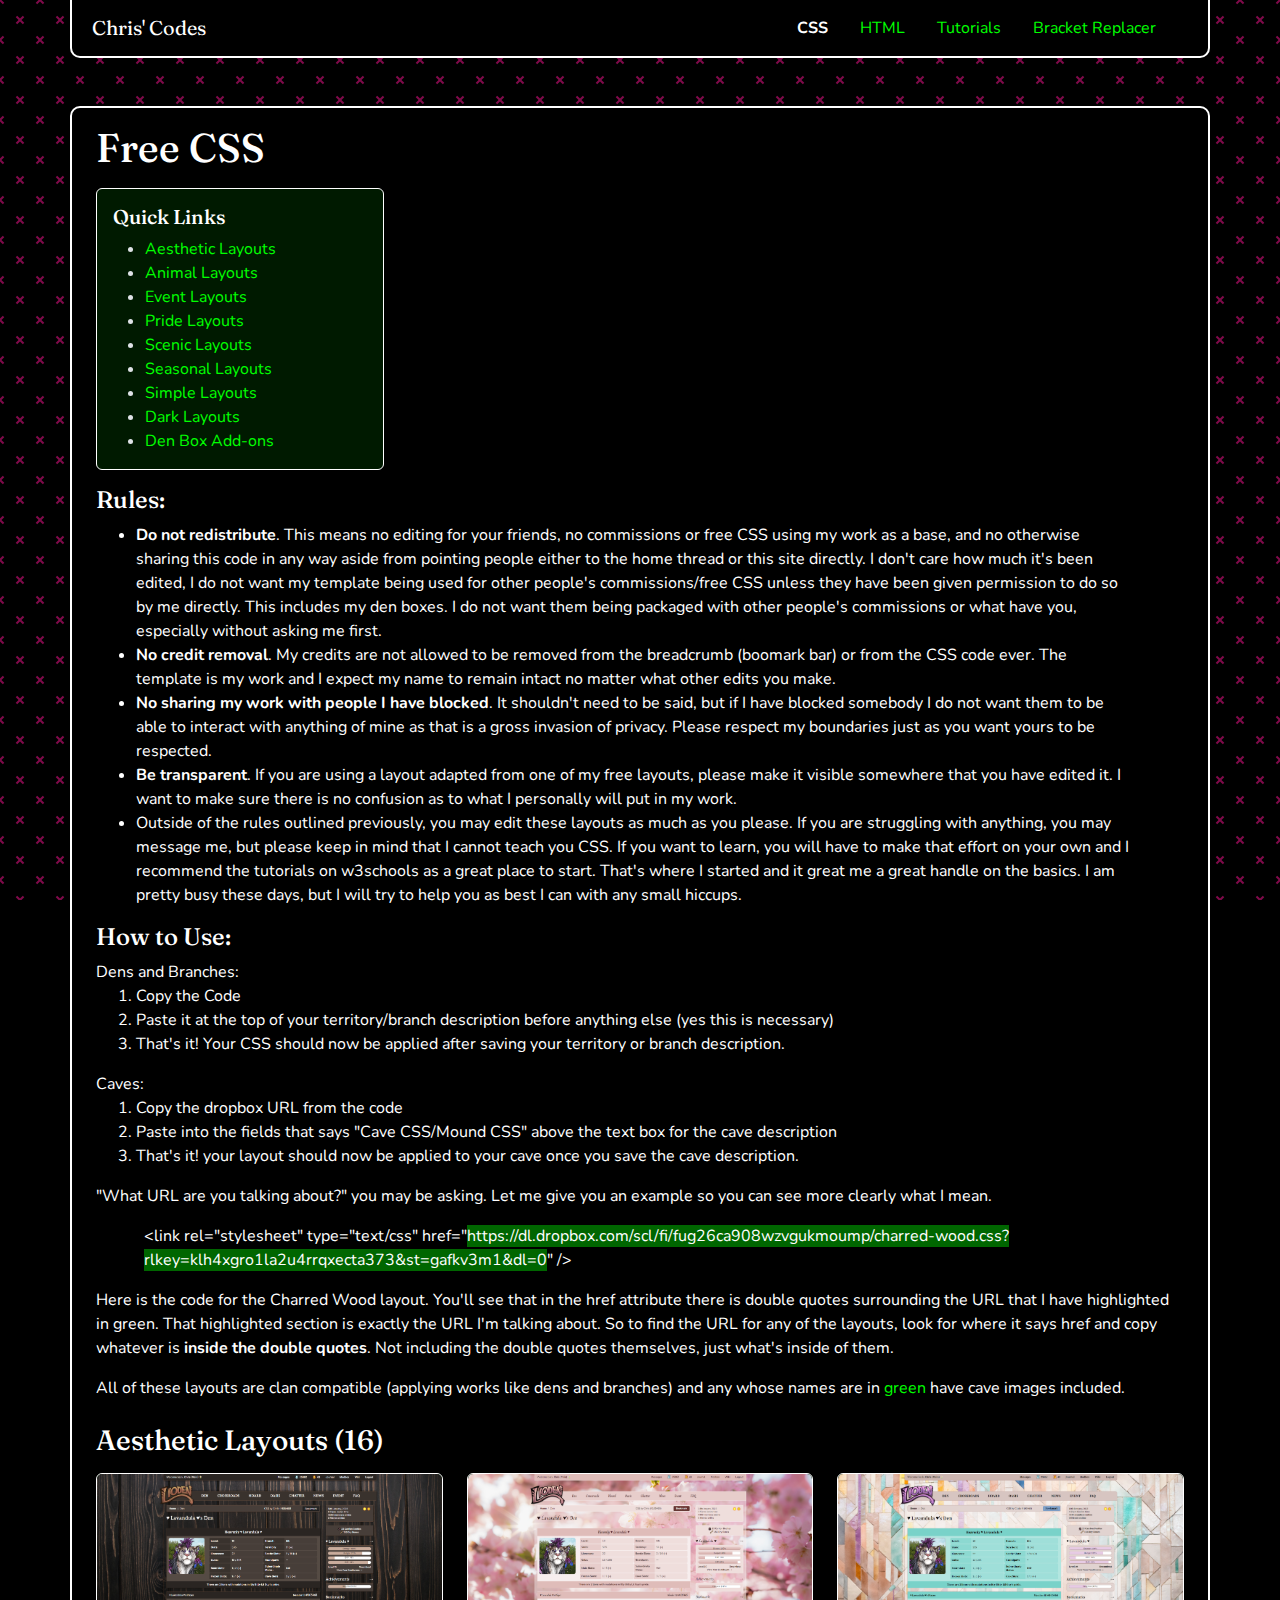
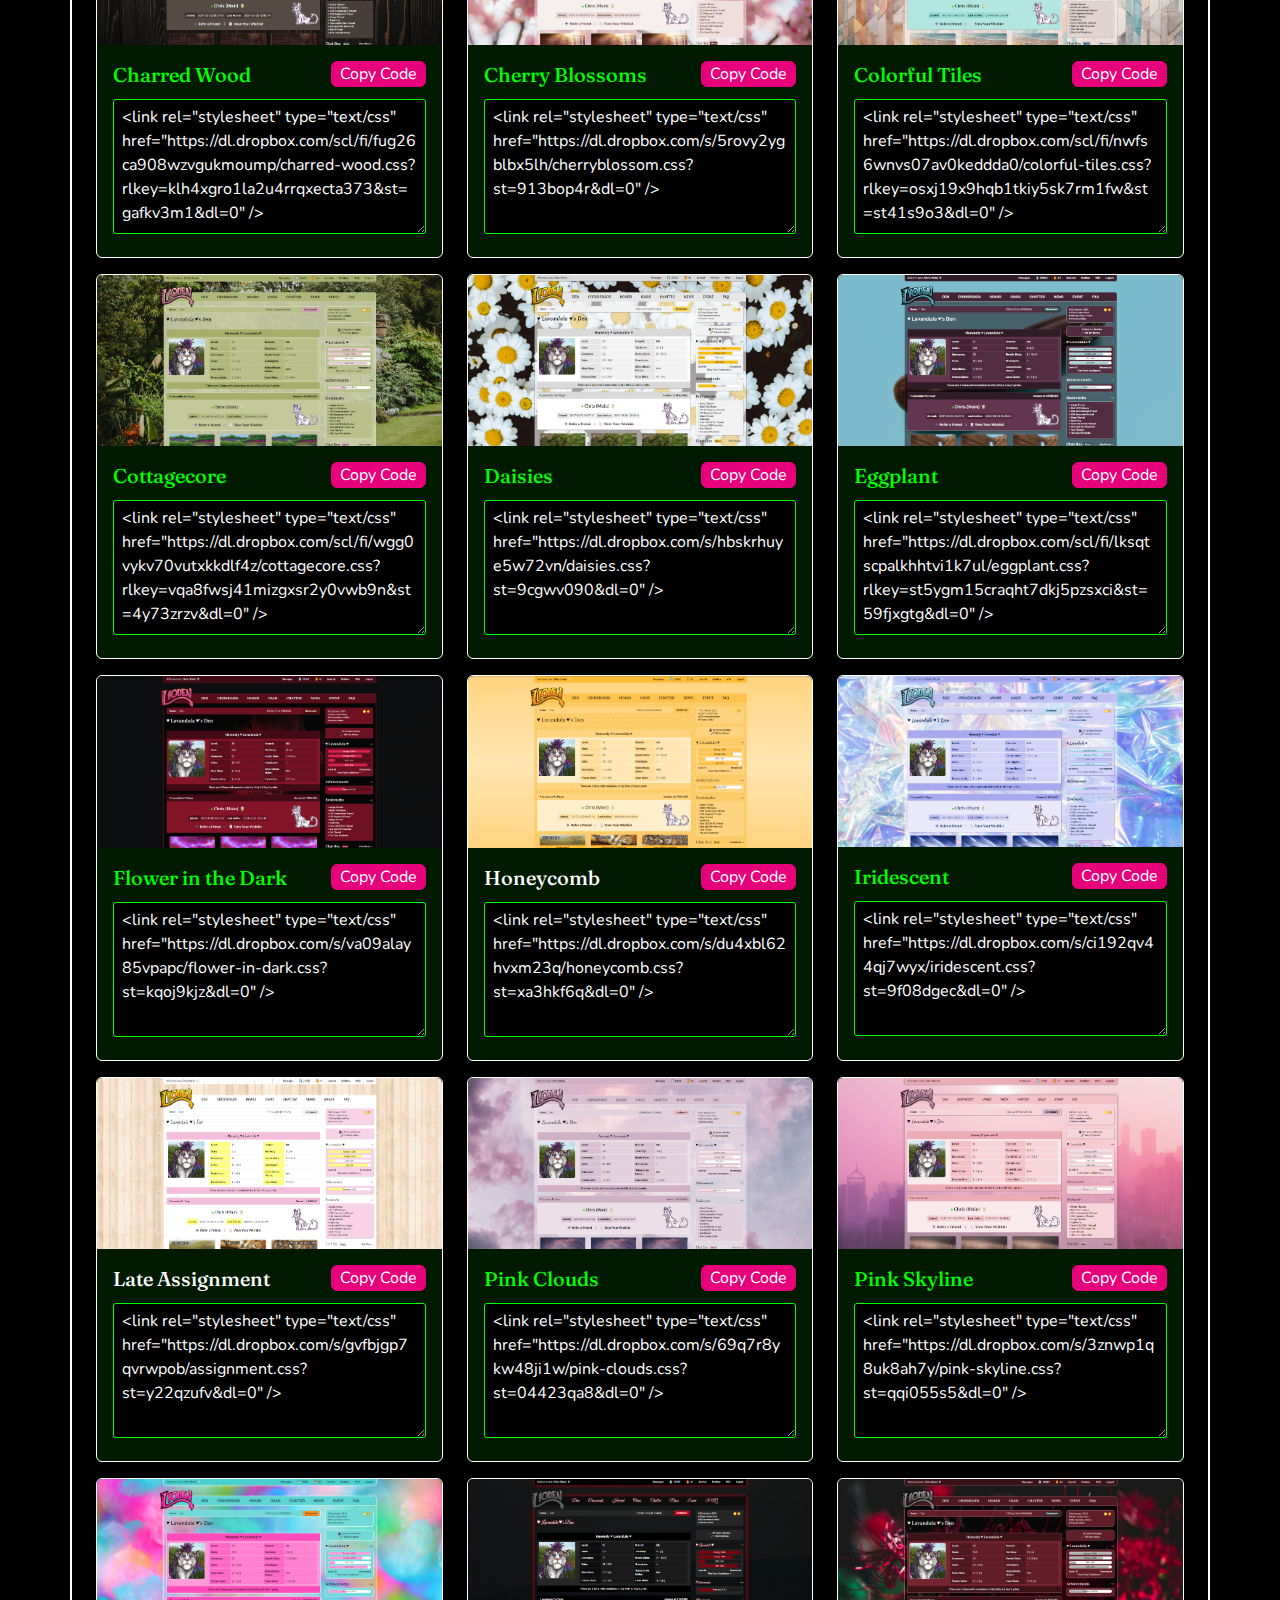
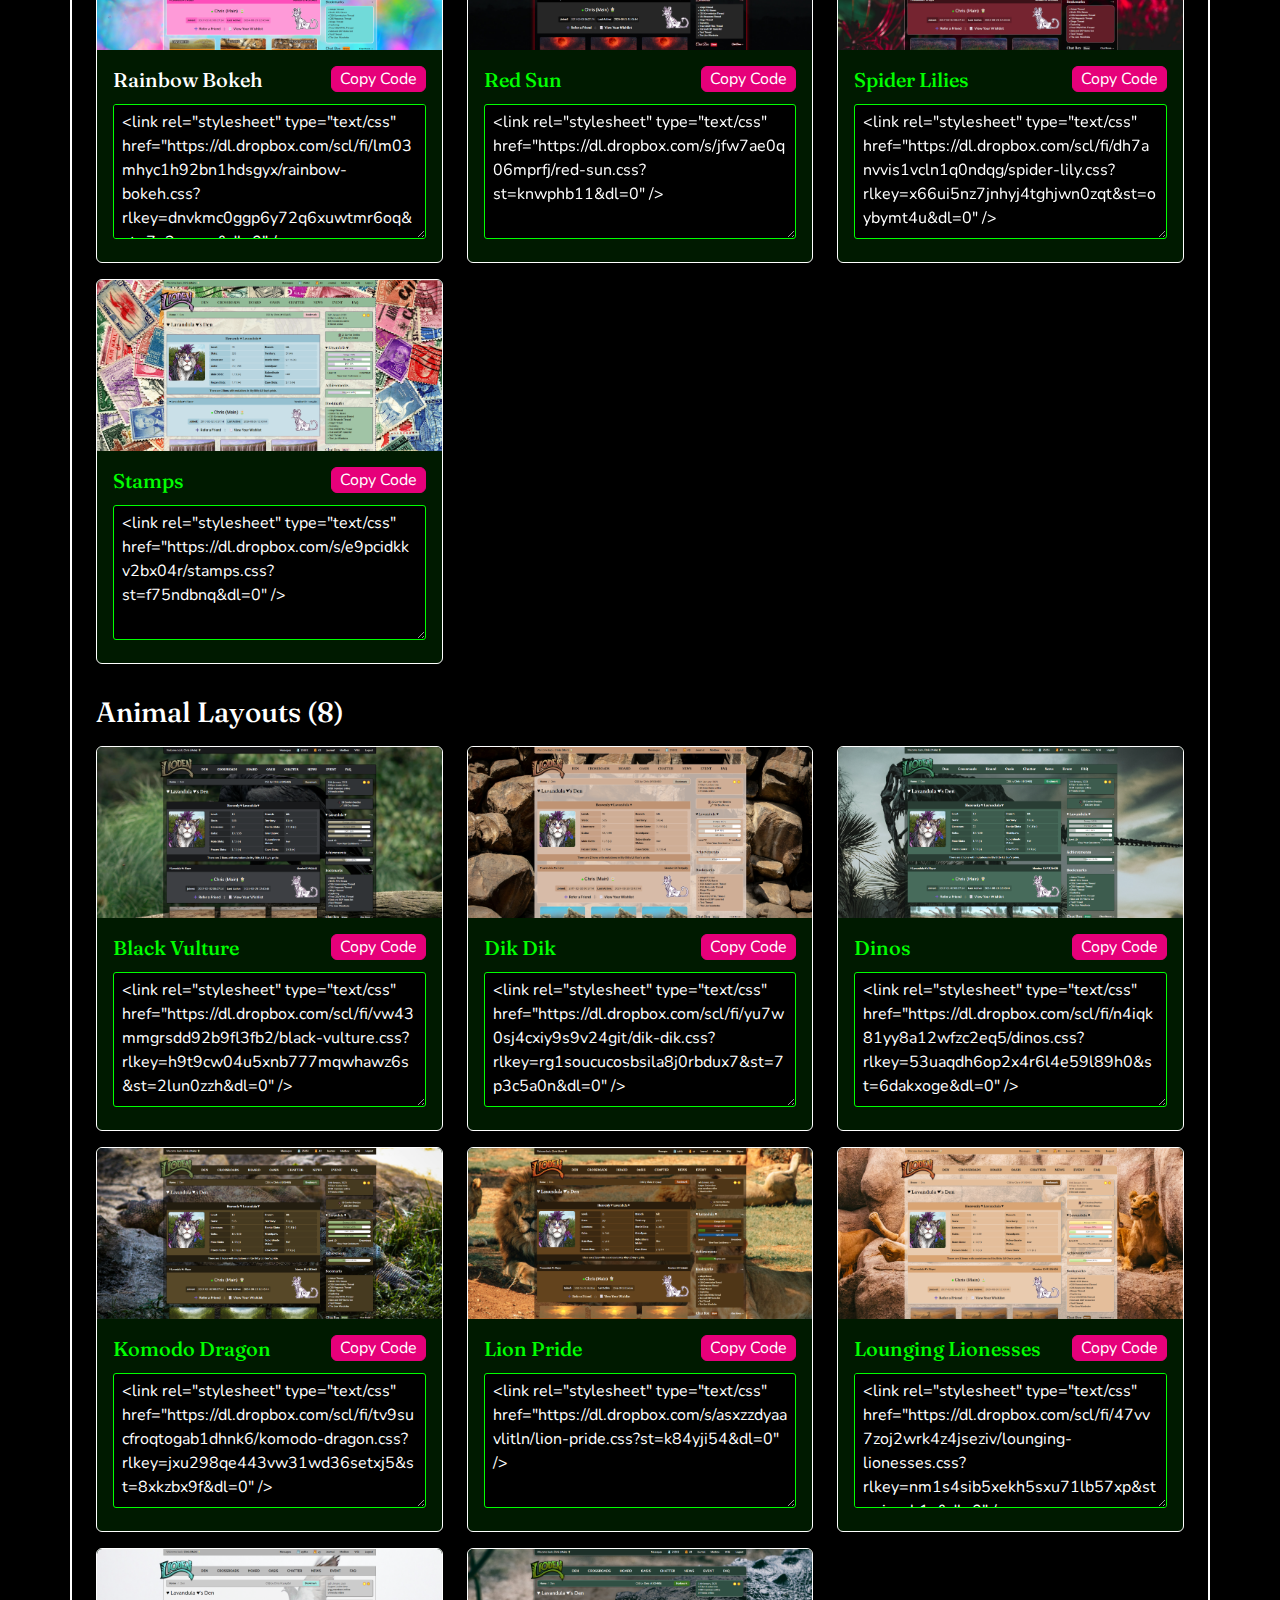
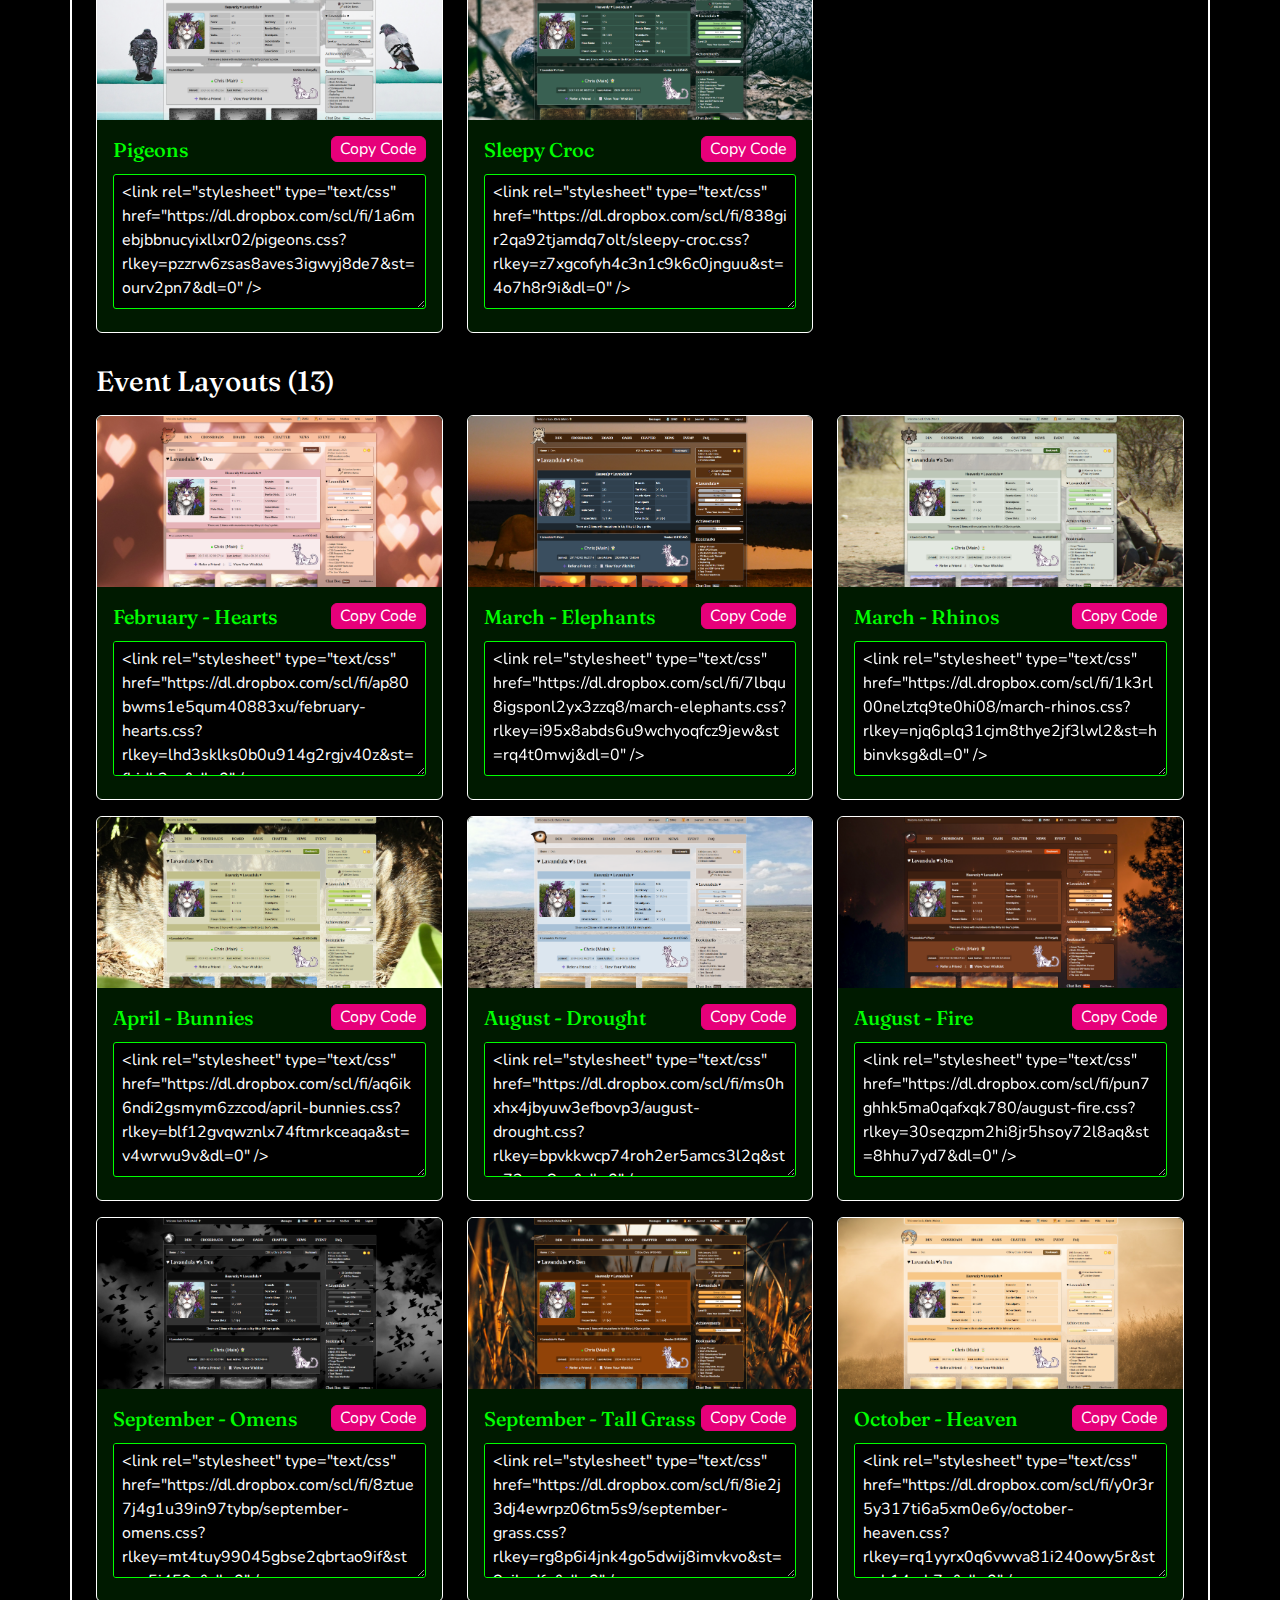
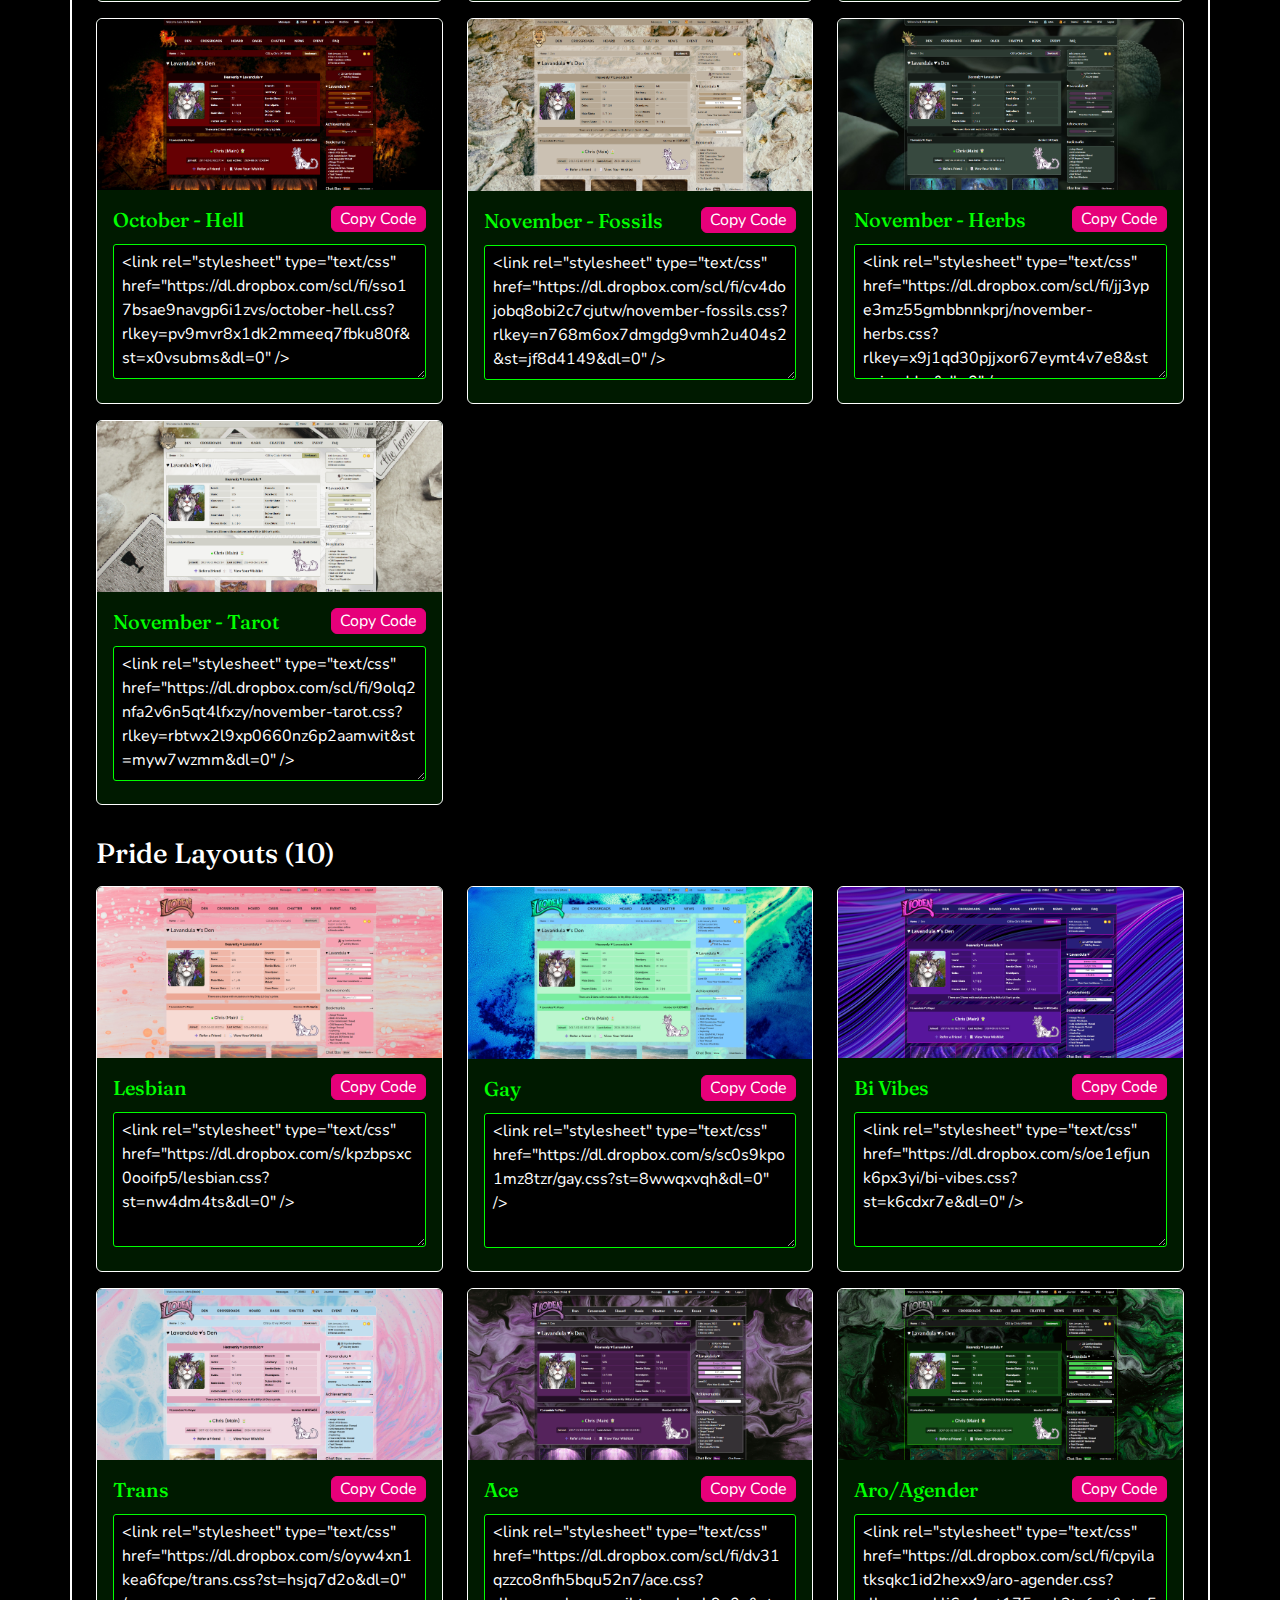
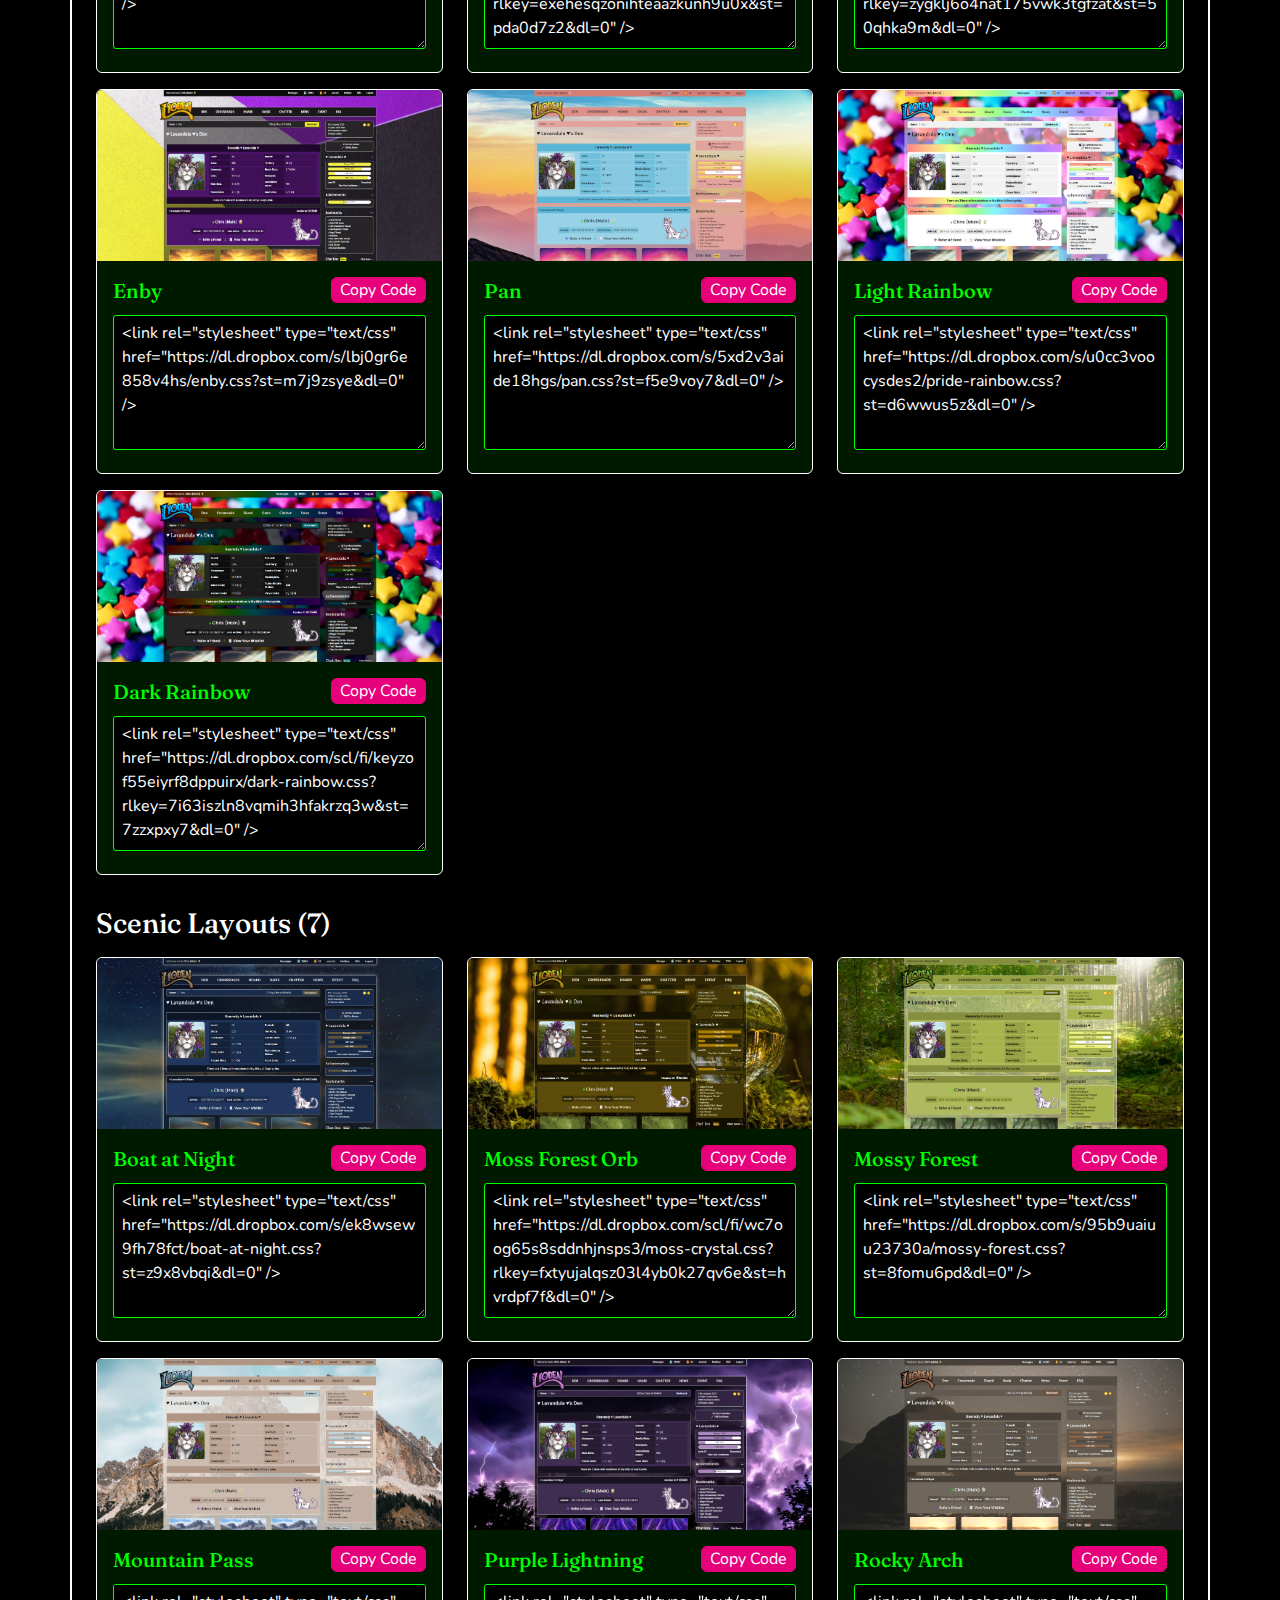
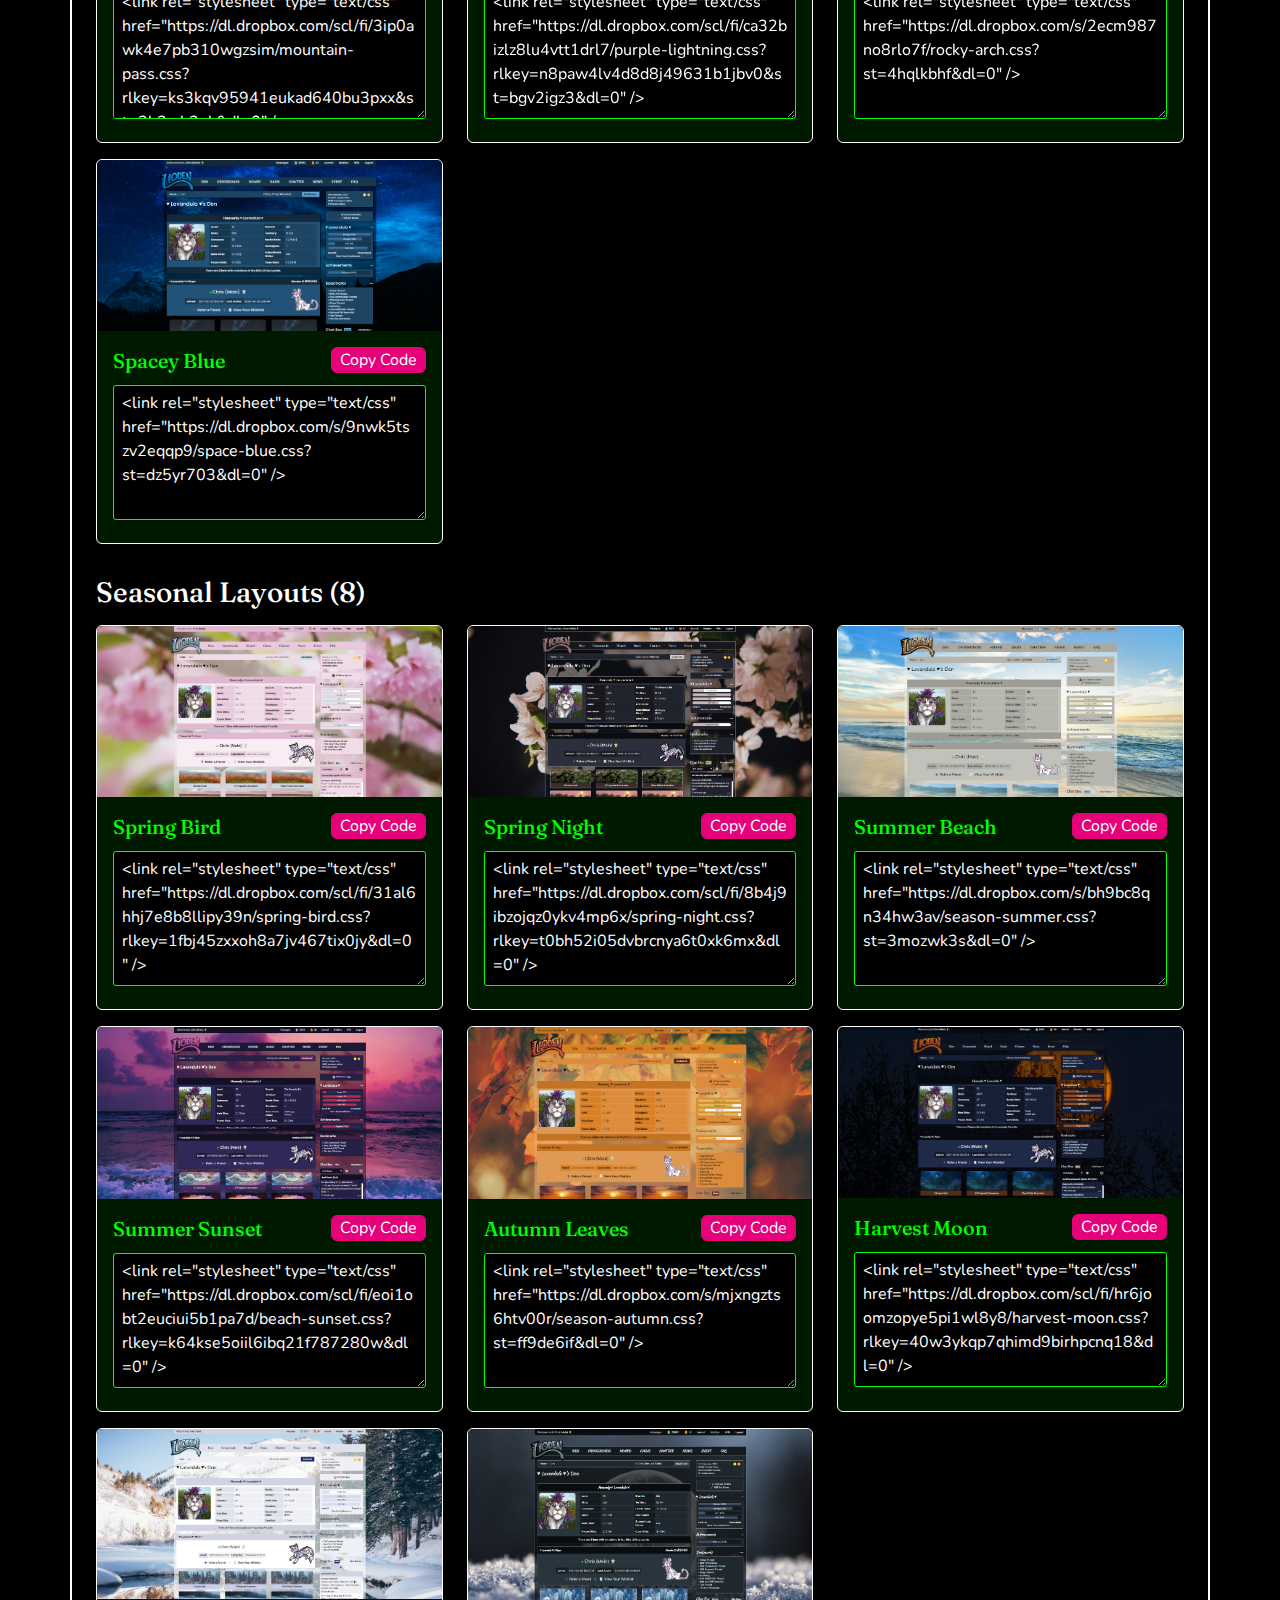
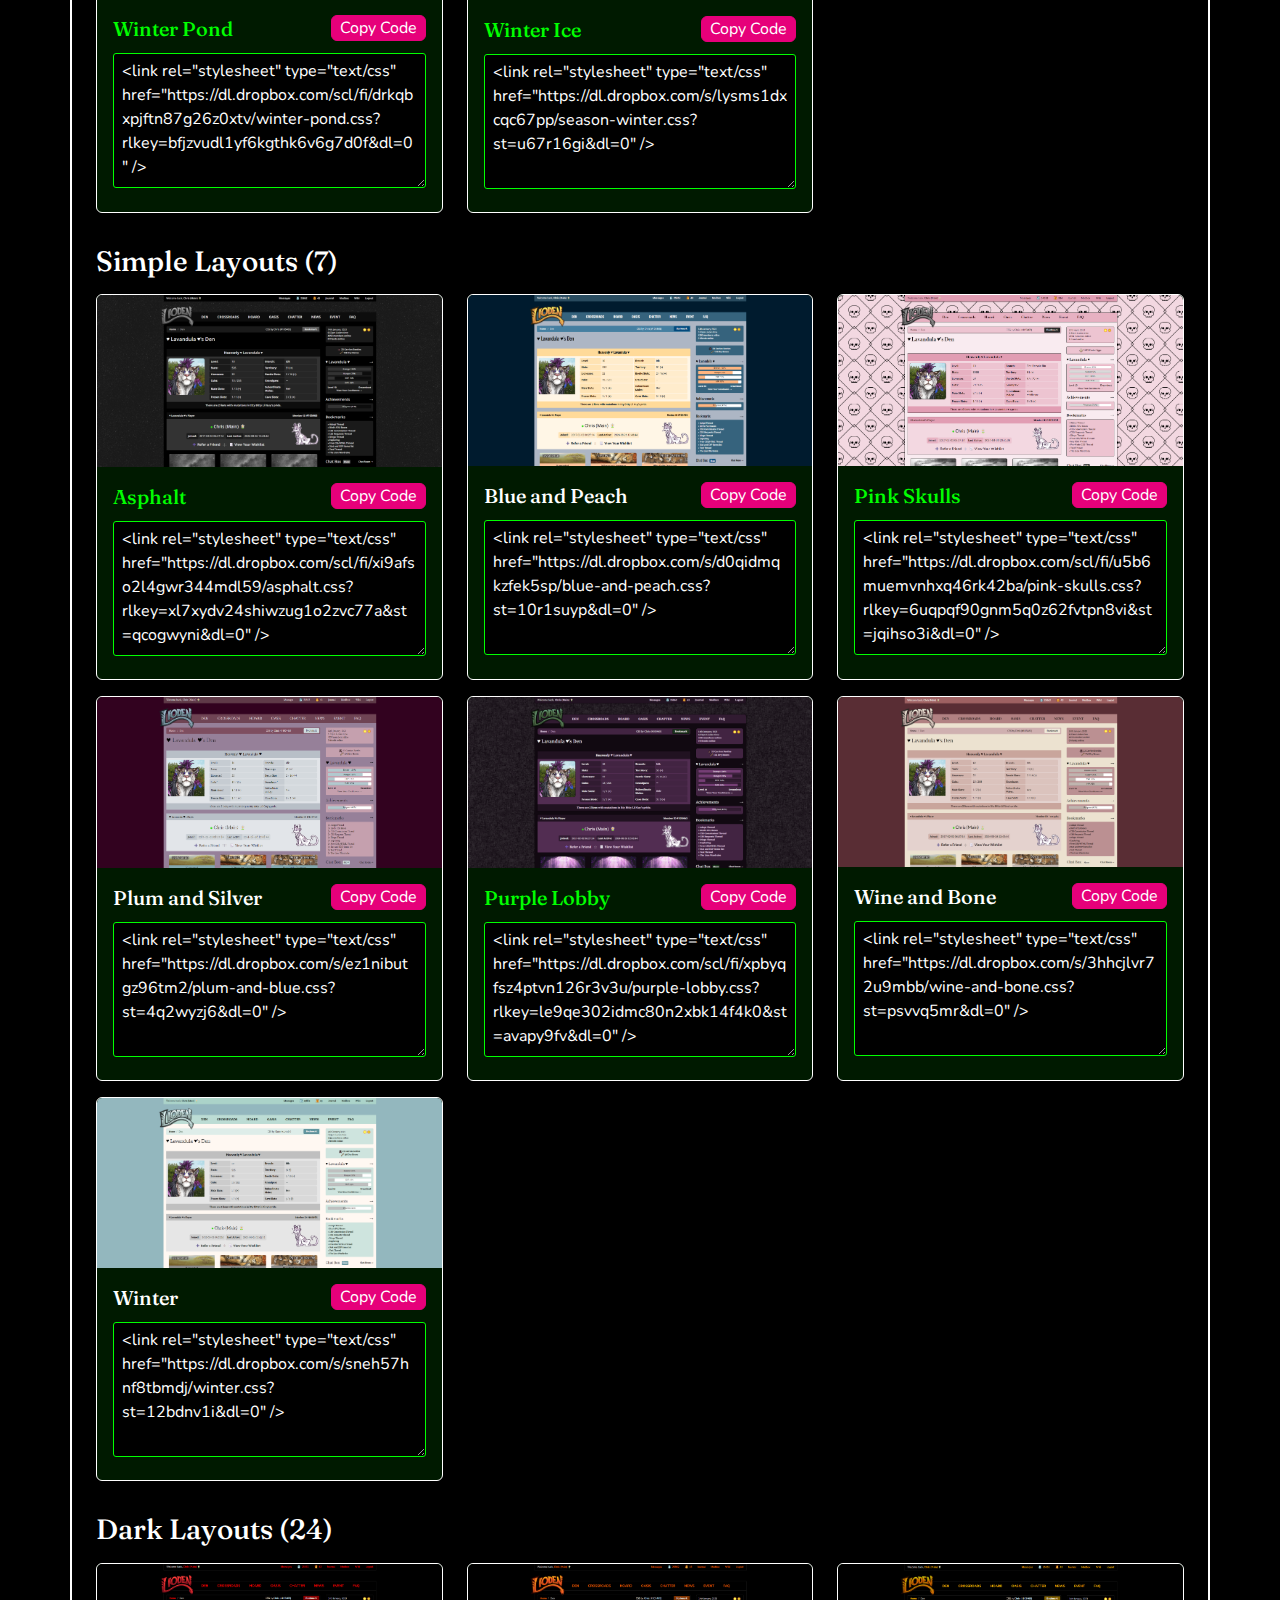
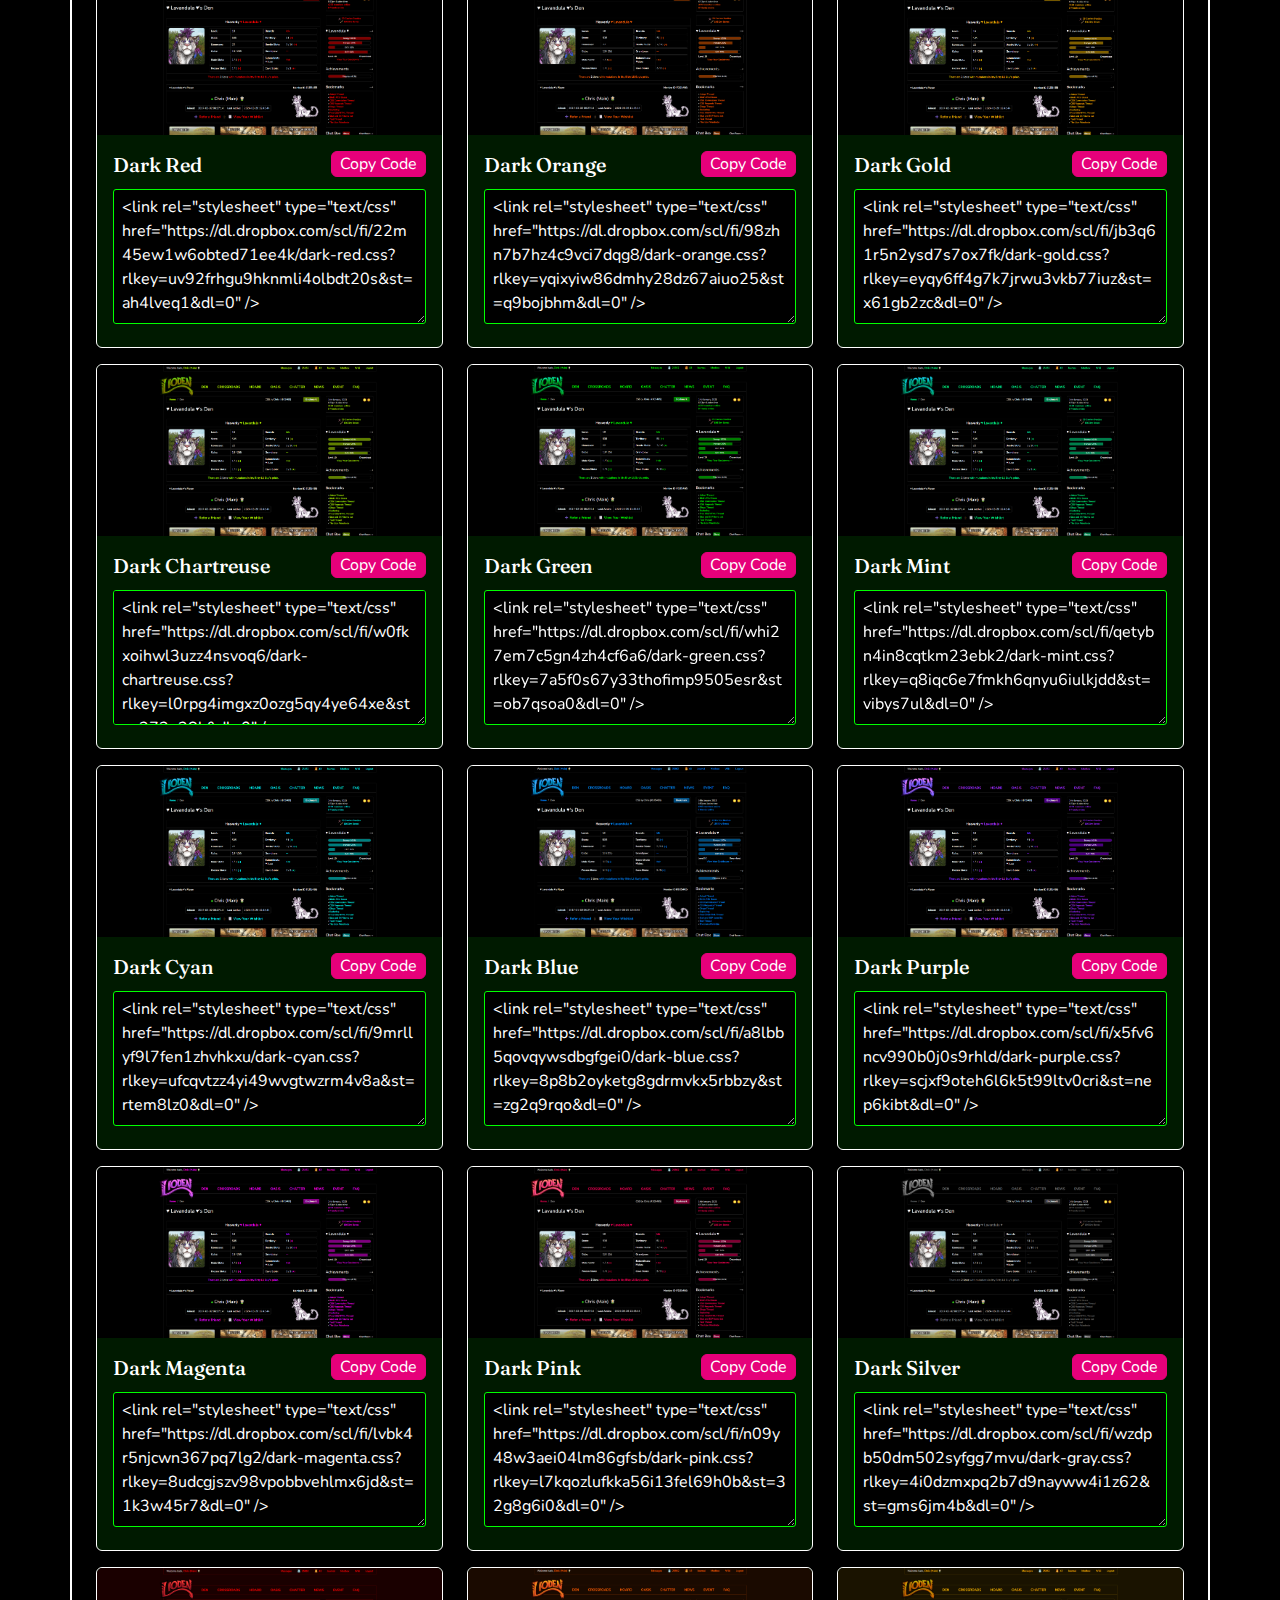
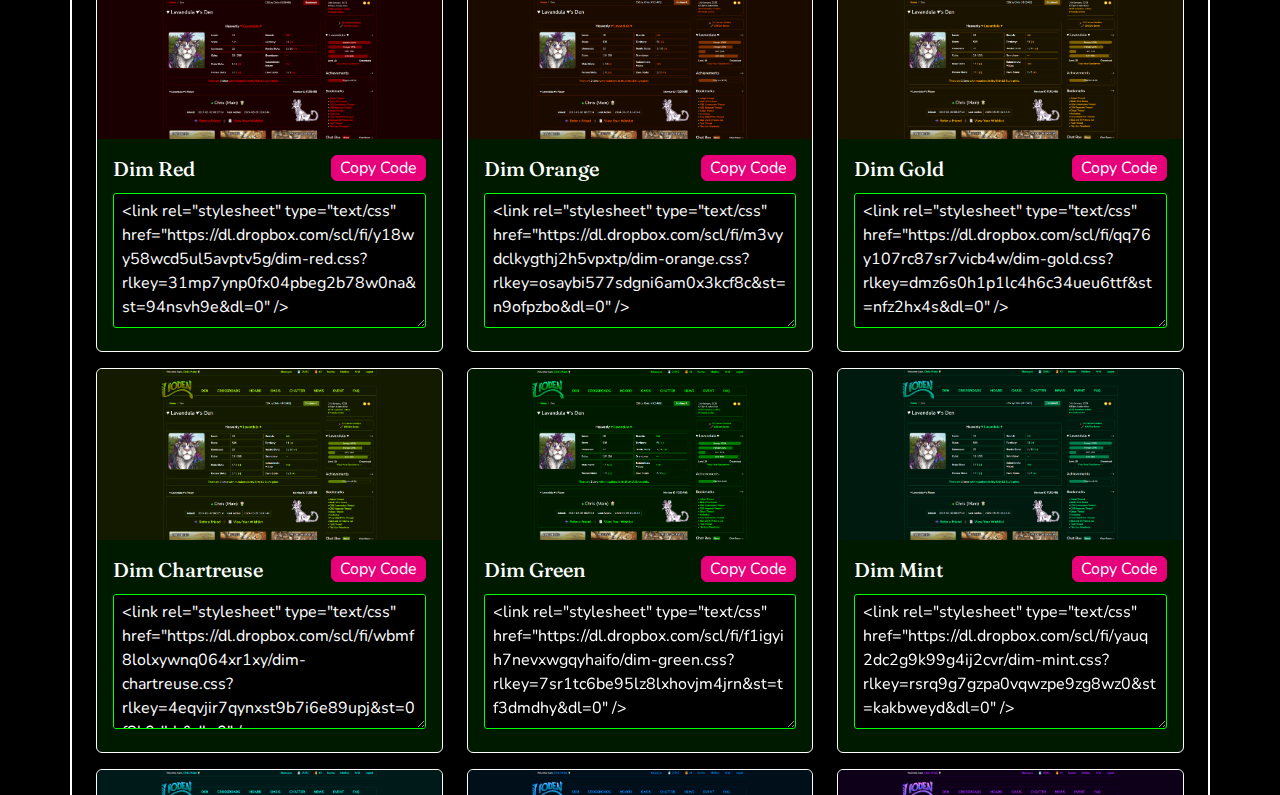
<file: index.html>
<!DOCTYPE html>
<html lang="en" data-bs-theme="dark">

<head>
    <meta charset="UTF-8">
    <meta name="viewport" content="width=device-width, initial-scale=1.0">
    <title>Chris' CSS & HTML</title>
    <link rel="stylesheet" href="./css/bootstrap.min.css">
    <link rel="stylesheet" href="./css/style.css">
</head>

<body>
    <div class="container p-0 nav-con">
        <nav class="navbar navbar-expand-lg sticky-top">
            <div class="container-fluid">
                <a class="navbar-brand ms-2" href="./index.html">Chris' Codes</a>
                <button class="navbar-toggler" type="button" data-bs-toggle="collapse" data-bs-target="#navbarToggler" aria-controls="navbarToggler" aria-expanded="false" aria-label="Toggle navigation">
                    <span class="navbar-toggler-icon"></span>
                </button>
                <div class="collapse navbar-collapse justify-content-end" id="navbarToggler">
                    <ul class="navbar-nav me-4 mb-2 mb-lg-0">
                        <li class="nav-item mx-2">
                            <a class="nav-link active" href="./index.html" title="CSS Layouts">CSS</a>
                        </li>
                        <li class="nav-item mx-2">
                            <a class="nav-link" href="./templates.html" title="HTML Templates">HTML</a>
                        </li>
                        <li class=" nav-item mx-2">
                            <a class="nav-link" href="./tutorials.html" title="Tutorials Page">Tutorials</a>
                        </li>
                        <li class=" nav-item mx-2">
                            <a class="nav-link" href="./replacer.html" title="Bracket Replacer Page">Bracket Replacer</a>
                        </li>
                    </ul>
                </div>
            </div>
        </nav>
    </div>
    <div class="container mt-2 mt-md-5 px-4">
        <div class="row pt-3 pb-2">
            <h1>Free CSS</h1>
        </div>
        <div class="card h-100 mb-3" style="width: 18rem;">
            <div class="card-body">
                <h5 class="card-title">Quick Links</h5>
                <ul class="pb-0 mb-0">
                    <li><a href="#aesthetic" class="card-link">Aesthetic Layouts</a></li>
                    <li><a href="#animal" class="card-link">Animal Layouts</a></li>
                    <li><a href="#event" class="card-link">Event Layouts</a></li>
                    <li><a href="#pride" class="card-link">Pride Layouts</a></li>
                    <li><a href="#scenic" class="card-link">Scenic Layouts</a></li>
                    <li><a href="#seasonal" class="card-link">Seasonal Layouts</a></li>
                    <li><a href="#simple" class="card-link">Simple Layouts</a></li>
                    <li><a href="#dark" class="card-link">Dark Layouts</a></li>
                    <li><a href="#boxes" class="card-link">Den Box Add-ons</a></li>
                </ul>
            </div>
        </div>
        <h4>Rules:</h4>
        <ul class="ms-2 pe-5">
            <li><strong>Do not redistribute</strong>. This means no editing for your friends, no commissions or free CSS using my work as a base, and no otherwise sharing this code in any way aside from pointing people either to the home thread or this site directly. I don't care how much it's been edited, I do not want my template being used for other people's commissions/free CSS unless they have been given permission to do so by me directly. This includes my den boxes. I do not want them being packaged with other people's commissions or what have you, especially without asking me first.</li>
            <li><strong>No credit removal</strong>. My credits are not allowed to be removed from the breadcrumb (boomark bar) or from the CSS code ever. The template is my work and I expect my name to remain intact no matter what other edits you make.</li>
            <li><strong>No sharing my work with people I have blocked</strong>. It shouldn't need to be said, but if I have blocked somebody I do not want them to be able to interact with anything of mine as that is a gross invasion of privacy. Please respect my boundaries just as you want yours to be respected.</li>
            <li><strong>Be transparent</strong>. If you are using a layout adapted from one of my free layouts, please make it visible somewhere that you have edited it. I want to make sure there is no confusion as to what I personally will put in my work.</li>
            <li>Outside of the rules outlined previously, you may edit these layouts as much as you please. If you are struggling with anything, you may message me, but please keep in mind that I cannot teach you CSS. If you want to learn, you will have to make that effort on your own and I recommend the tutorials on w3schools as a great place to start. That's where I started and it great me a great handle on the basics. I am pretty busy these days, but I will try to help you as best I can with any small hiccups.</li>
        </ul>
        <h4>How to Use:</h4>
        Dens and Branches:
        <ol class="ms-2 pe-5">
            <li>Copy the Code</li>
            <li>Paste it at the top of your territory/branch description before anything else (yes this is necessary)</li>
            <li>That's it! Your CSS should now be applied after saving your territory or branch description.</li>
        </ol>
        Caves:
        <ol class="ms-2 pe-5">
            <li>Copy the dropbox URL from the code</li>
            <li>Paste into the fields that says "Cave CSS/Mound CSS" above the text box for the cave description</li>
            <li>That's it! your layout should now be applied to your cave once you save the cave description.</li>
        </ol>
        <p>"What URL are you talking about?" you may be asking. Let me give you an example so you can see more clearly what I mean.</p>
        <p class="px-5">&lt;link rel="stylesheet" type="text/css" href="<span class="highlight">https://dl.dropbox.com/scl/fi/fug26ca908wzvgukmoump/charred-wood.css?rlkey=klh4xgro1la2u4rrqxecta373&st=gafkv3m1&dl=0</span>" /></p>
        <p>Here is the code for the Charred Wood layout. You'll see that in the href attribute there is double quotes surrounding the URL that I have highlighted in green. That highlighted section is exactly the URL I'm talking about. So to find the URL for any of the layouts, look for where it says href and copy whatever is <strong>inside the double quotes</strong>. Not including the double quotes themselves, just what's inside of them.</p>
        <p>All of these layouts are clan compatible (applying works like dens and branches) and any whose names are in <span class="green">green</span> have
            cave images included.</p>
        <div class="row pb-3 mt-4" id="aestheticCon">
            <h3 class="pb-2" id="aesthetic">Aesthetic Layouts (16)</h3>
        </div>
        <div class="row pb-3" id="animalCon">
            <h3 class="pb-2" id="animal">Animal Layouts (8)</h3>
        </div>
        <div class="row pb-3" id="eventCon">
            <h3 class="pb-2" id="event">Event Layouts (13)</h3>
        </div>
        <div class="row pb-3" id="prideCon">
            <h3 class="pb-2" id="pride">Pride Layouts (10)</h3>
        </div>
        <div class="row pb-3" id="scenicCon">
            <h3 class="pb-2" id="scenic">Scenic Layouts (7)</h3>
        </div>
        <div class="row pb-3" id="seasonalCon">
            <h3 class="pb-2" id="seasonal">Seasonal Layouts (8)</h3>
        </div>
        <div class="row pb-3" id="simpleCon">
            <h3 class="pb-2" id="simple">Simple Layouts (7)</h3>
        </div>
        <div class="row pb-3" id="darkCon">
            <h3 class="pb-2" id="dark">Dark Layouts (24)</h3>
        </div>
        <div class="row pb-3 d-none" id="noneCon">
            <h3 class="pb-2" id="uncategorized">Uncategorized Layouts</h3>
        </div>
        <div class="row pb-3">
            <h3 class="pb-2" id="boxes">Den Box Add-ons</h3>
            <p class=""><strong>Disclaimer</strong>: These den boxes are subject to the same rules as my other free CSS, so anyone distributing them through free CSS or packaging them with their own commissions without my express permission will be reported for doing so. That is a gross breach of my rules. You can also only use one of these add-ons at a
                time as they will override each other.</p>
            <h4>How to Use:</h4>
            <ol class="ms-4 pe-5">
                <li>Copy the CSS Link (yes it is necessary to make the boxes work)</li>
                <li>Paste at the top of your territory description. It should be after any other CSS links you have (such as those for the layouts above) but before any text or box codes.</li>
                <li>Copy box HTML</li>
                <li>Paste into territory description after the CSS Link from previous steps</li>
                <li>Style boxes to match page (check <a href="./tutorials.html">Tutorials</a> section for help)</li>
                <li>Replace placeholder text with whatever you'd like</li>
                <li>That's it! If you are having trouble getting these to work, please make sure you have followed all listed steps and looked through the Tutorials page before messaging me.</li>
            </ol>
            <p class="pb-2">The preview images display how they look with no style changes made. As the name suggests, the first set of boxes become larger when hovered over, but on mobile they are set to be taller with no expansion to make them easier to read. Hover effects can be a bit odd on mobile.</p>
            <div class="col-sm-12 col-md-6 col-lg-4 mb-3">
                <div class="card h-100">
                    <img src="./img/boxes/hover-boxes.png" class="card-img-top" alt="Hover Expanding Boxes Preview">
                    <div class="card-body">
                        <h5 class="card-title pb-1">Hover Expanding Boxes</h5>
                        <div class="d-flex justify-content-between align-items-end">
                            <label for="hoverBoxCSS" class="pb-2">CSS Link</label><button onclick="copyButton('hoverBoxCSS')" class="btn btn-primary mb-2">Copy Code</button>
                        </div>
                        <textarea id="hoverBoxCSS" name="copy-field" class="copy-field" rows="6">&lt;link rel="stylesheet" type="text/css" href="https://dl.dropbox.com/scl/fi/fbeqnn840dq1do39czvml/hover-boxes.css?rlkey=wx1u1lk2oxsjhrwbpr3q7uttc&st=nb35gkr9&dl=0" /></textarea>
                        <div class="d-flex justify-content-between align-items-end">
                            <label for="hoverBigBox" class="py-2">HTML (Big Box)</label><button onclick="copyButton('hoverBigBox')" class="btn btn-primary mb-2">Copy Code</button>
                        </div>
                        <textarea id="hoverBigBox" name="copy-field" class="copy-field" rows="2">&lt;div class="bigBox">TEXT HERE&lt;/div></textarea>
                        <div class="d-flex justify-content-between align-items-end">
                            <label for="hoverTwoBox" class="py-2">HTML (Two Small Boxes)</label><button onclick="copyButton('hoverTwoBox')" class="btn btn-primary mb-2">Copy Code</button>
                        </div>
                        <textarea id="hoverTwoBox" name="copy-field" class="copy-field" rows="5">&lt;div class="scrollSection">&lt;div class="scrollBox">LEFT TEXT HERE&lt;/div>&lt;div class="scrollBox">RIGHT TEXT HERE&lt;/div>&lt;/div></textarea>
                    </div>
                </div>
            </div>
            <div class="col-sm-12 col-md-6 col-lg-4 mb-3">
                <div class="card h-100">
                    <img src="./img/boxes/static-1.png" class="card-img-top" alt="Static Box Layout #1 Preview">
                    <div class="card-body">
                        <h5 class="card-title pb-1">Static Box Layout #1</h5>
                        <div class="d-flex justify-content-between align-items-end">
                            <label for="staticOneCSS" class="pb-2">CSS Link</label><button onclick="copyButton('staticOneCSS')" class="btn btn-primary mb-2">Copy Code</button>
                        </div>
                        <textarea id="staticOneCSS" name="copy-field" class="copy-field" rows="6">&lt;link rel="stylesheet" type="text/css" href="https://dl.dropbox.com/scl/fi/4b50irmlxvc3oux4uwjsk/static-1.css?rlkey=4wdaeqvblaw2zwp1bob6z465p&st=zby1mzaa&dl=0" /></textarea>
                        <div class="d-flex justify-content-between align-items-end">
                            <label for="staticOneHTML" class="py-2">HTML</label><button onclick="copyButton('staticOneHTML')" class="btn btn-primary mb-2">Copy Code</button>
                        </div>
                        <textarea id="staticOneHTML" name="copy-field" class="copy-field" rows="6">&lt;div class="scrollSection">&lt;div class="bigBox">LEFT TEXT HERE&lt;/div>&lt;div class="scrollBox">TOP TEXT HERE&lt;/div>&lt;div class="scrollBox">BOTTOM TEXT HERE&lt;/div>&lt;/div></textarea>
                    </div>
                </div>
            </div>
            <div class="col-sm-12 col-md-6 col-lg-4 mb-3">
                <div class="card h-100">
                    <img src="./img/boxes/static-2.png" class="card-img-top" alt="Static Box Layout #2 Preview">
                    <div class="card-body">
                        <h5 class="card-title pb-1">Static Box Layout #2</h5>
                        <div class="d-flex justify-content-between align-items-end">
                            <label for="staticTwoCSS" class="pb-2">CSS Link</label><button onclick="copyButton('staticTwoCSS')" class="btn btn-primary mb-2">Copy Code</button>
                        </div>
                        <textarea id="staticTwoCSS" name="copy-field" class="copy-field" rows="6">&lt;link rel="stylesheet" type="text/css" href="https://dl.dropbox.com/scl/fi/hagabhrkwkybvz6mmhlec/static-2.css?rlkey=2l992ave8i6kkrljnque3jorc&st=0fdt3ifw&dl=0" /></textarea>
                        <div class="d-flex justify-content-between align-items-end">
                            <label for="staticTwoHTML" class="py-2">HTML</label><button onclick="copyButton('staticTwoHTML')" class="btn btn-primary mb-2">Copy Code</button>
                        </div>
                        <textarea id="staticTwoHTML" name="copy-field" class="copy-field" rows="6">&lt;div class="scrollSection">&lt;div class="bigBox">LEFT TEXT HERE&lt;/div>&lt;div class="scrollBox" >RIGHT TEXT HERE&lt;/div>&lt;/div>&lt;div class="plainBox">BOTTOM TEXT HERE&lt;/div></textarea>
                    </div>
                </div>
            </div>
        </div>
    </div>
    <div class="container p-3 mt-2 mt-md-5 footer">
        <footer class="text-center">&copy; Lioden user Chris (#105465)/(#106232)</footer>
    </div>
    <script src="./js/bootstrap.min.js"></script>
    <script src="./js/style.js"></script>
    <script>populateLayouts()</script>
</body>

</html>
</file>
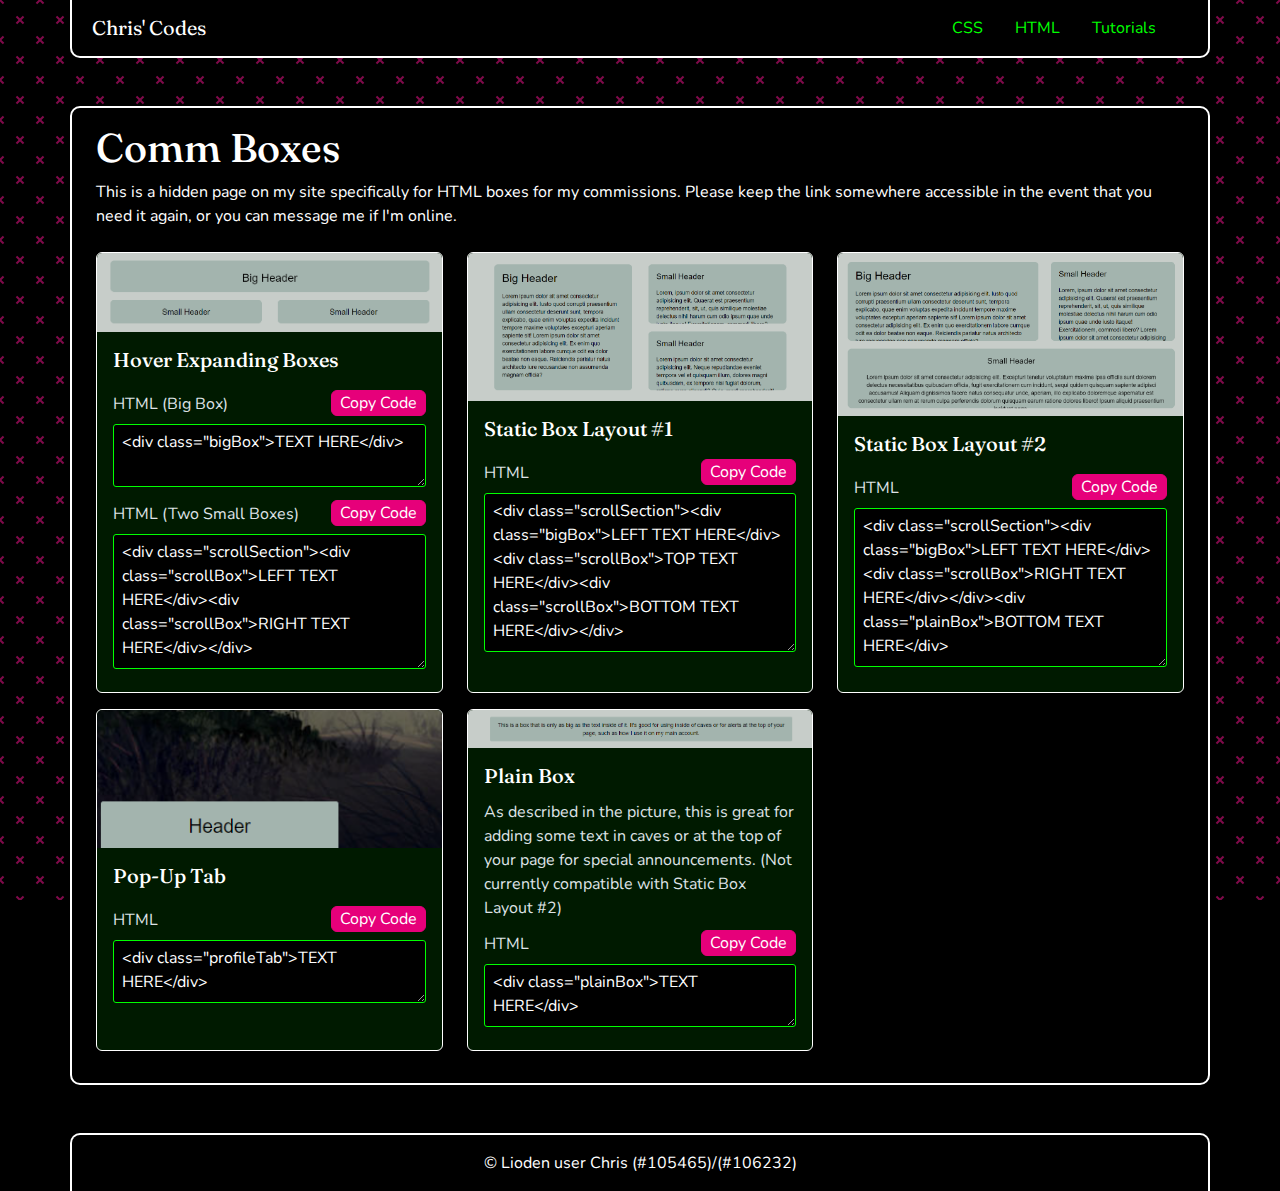
<file: box.html>
<!DOCTYPE html>
<html lang="en" data-bs-theme="dark">

<head>
    <meta charset="UTF-8">
    <meta name="viewport" content="width=device-width, initial-scale=1.0">
    <title>Comm Boxes</title>
    <link rel="stylesheet" href="./css/bootstrap.min.css">
    <link rel="stylesheet" href="./css/style.css">
</head>

<body>
    <div class="container p-0 nav-con">
        <nav class="navbar navbar-expand-lg sticky-top">
            <div class="container-fluid">
                <a class="navbar-brand ms-2" href="./index.html">Chris' Codes</a>
                <button class="navbar-toggler" type="button" data-bs-toggle="collapse" data-bs-target="#navbarToggler" aria-controls="navbarToggler" aria-expanded="false" aria-label="Toggle navigation">
                    <span class="navbar-toggler-icon"></span>
                </button>
                <div class="collapse navbar-collapse justify-content-end" id="navbarToggler">
                    <ul class="navbar-nav me-4 mb-2 mb-lg-0">
                        <li class="nav-item mx-2">
                            <a class="nav-link" href="./index.html" title="CSS Layouts">CSS</a>
                        </li>
                        <li class="nav-item mx-2">
                            <a class="nav-link" href="./templates.html" title="HTML Templates">HTML</a>
                        </li>
                        <li class=" nav-item mx-2">
                            <a class="nav-link" href="./tutorials.html" title="Tutorials Page">Tutorials</a>
                        </li>
                    </ul>
                </div>
            </div>
        </nav>
    </div>
    <div class="container mt-2 mt-md-5 px-4">
        <div class="row pt-3 pb-2">
            <h1>Comm Boxes</h1>
            <p>This is a hidden page on my site specifically for HTML boxes for my commissions. Please keep the link somewhere accessible in the event that you need it again, or you can message me if I'm online.</p>
        </div>
        <div class="row pb-3">
            <div class="col-sm-12 col-md-6 col-lg-4 mb-3">
                <div class="card h-100">
                    <img src="./img/boxes/hover-boxes.png" class="card-img-top" alt="Hover Expanding Boxes Preview">
                    <div class="card-body">
                        <h5 class="card-title pb-1">Hover Expanding Boxes</h5>
                        <div class="d-flex justify-content-between align-items-end">
                            <label for="hoverBigBox" class="py-2">HTML (Big Box)</label><button onclick="copyButton('hoverBigBox')" class="btn btn-primary mb-2">Copy Code</button>
                        </div>
                        <textarea id="hoverBigBox" name="copy-field" class="copy-field" rows="2">&lt;div class="bigBox">TEXT HERE&lt;/div></textarea>
                        <div class="d-flex justify-content-between align-items-end">
                            <label for="hoverTwoBox" class="py-2">HTML (Two Small Boxes)</label><button onclick="copyButton('hoverTwoBox')" class="btn btn-primary mb-2">Copy Code</button>
                        </div>
                        <textarea id="hoverTwoBox" name="copy-field" class="copy-field" rows="5">&lt;div class="scrollSection">&lt;div class="scrollBox">LEFT TEXT HERE&lt;/div>&lt;div class="scrollBox">RIGHT TEXT HERE&lt;/div>&lt;/div></textarea>
                    </div>
                </div>
            </div>
            <div class="col-sm-12 col-md-6 col-lg-4 mb-3">
                <div class="card h-100">
                    <img src="./img/boxes/static-1.png" class="card-img-top" alt="Static Box Layout #1 Preview">
                    <div class="card-body">
                        <h5 class="card-title pb-1">Static Box Layout #1</h5>
                        <div class="d-flex justify-content-between align-items-end">
                            <label for="staticOneHTML" class="py-2">HTML</label><button onclick="copyButton('staticOneHTML')" class="btn btn-primary mb-2">Copy Code</button>
                        </div>
                        <textarea id="staticOneHTML" name="copy-field" class="copy-field" rows="6">&lt;div class="scrollSection">&lt;div class="bigBox">LEFT TEXT HERE&lt;/div>&lt;div class="scrollBox">TOP TEXT HERE&lt;/div>&lt;div class="scrollBox">BOTTOM TEXT HERE&lt;/div>&lt;/div></textarea>
                    </div>
                </div>
            </div>
            <div class="col-sm-12 col-md-6 col-lg-4 mb-3">
                <div class="card h-100">
                    <img src="./img/boxes/static-2.png" class="card-img-top" alt="Static Box Layout #2 Preview">
                    <div class="card-body">
                        <h5 class="card-title pb-1">Static Box Layout #2</h5>
                        <div class="d-flex justify-content-between align-items-end">
                            <label for="staticTwoHTML" class="py-2">HTML</label><button onclick="copyButton('staticTwoHTML')" class="btn btn-primary mb-2">Copy Code</button>
                        </div>
                        <textarea id="staticTwoHTML" name="copy-field" class="copy-field" rows="6">&lt;div class="scrollSection">&lt;div class="bigBox">LEFT TEXT HERE&lt;/div>&lt;div class="scrollBox">RIGHT TEXT HERE&lt;/div>&lt;/div>&lt;div class="plainBox">BOTTOM TEXT HERE&lt;/div></textarea>
                    </div>
                </div>
            </div>
            <div class="col-sm-12 col-md-6 col-lg-4 mb-3">
                <div class="card h-100">
                    <img src="./img/boxes/pop-up.png" class="card-img-top" alt="Pop-Up Tab Preview">
                    <div class="card-body">
                        <h5 class="card-title pb-1">Pop-Up Tab</h5>
                        <div class="d-flex justify-content-between align-items-end">
                            <label for="popUpHTML" class="py-2">HTML</label><button onclick="copyButton('popUpHTML')" class="btn btn-primary mb-2">Copy Code</button>
                        </div>
                        <textarea id="popUpHTML" name="copy-field" class="copy-field" rows="2">&lt;div class="profileTab">TEXT HERE&lt;/div></textarea>
                    </div>
                </div>
            </div>
            <div class="col-sm-12 col-md-6 col-lg-4 mb-3">
                <div class="card h-100">
                    <img src="./img/boxes/plain-box.png" class="card-img-top" alt="Static Box Layout #2 Preview">
                    <div class="card-body">
                        <h5 class="card-title pb-1">Plain Box</h5>
                        <div class="card-text pb-1">As described in the picture, this is great for adding some text in caves or at the top of your page for special announcements. (Not currently compatible with Static Box Layout #2)</div>
                        <div class="d-flex justify-content-between align-items-end">
                            <label for="plainBoxHTML" class="py-2">HTML</label><button onclick="copyButton('plainBoxHTML')" class="btn btn-primary mb-2">Copy Code</button>
                        </div>
                        <textarea id="plainBoxHTML" name="copy-field" class="copy-field" rows="2">&lt;div class="plainBox">TEXT HERE&lt;/div></textarea>
                    </div>
                </div>
            </div>
        </div>
    </div>
    <div class="container p-3 mt-2 mt-md-5 footer">
        <footer class="text-center">&copy; Lioden user Chris (#105465)/(#106232)</footer>
    </div>
    <script src="./js/bootstrap.min.js"></script>
    <script src="./js/style.js"></script>
</body>

</html>
</file>
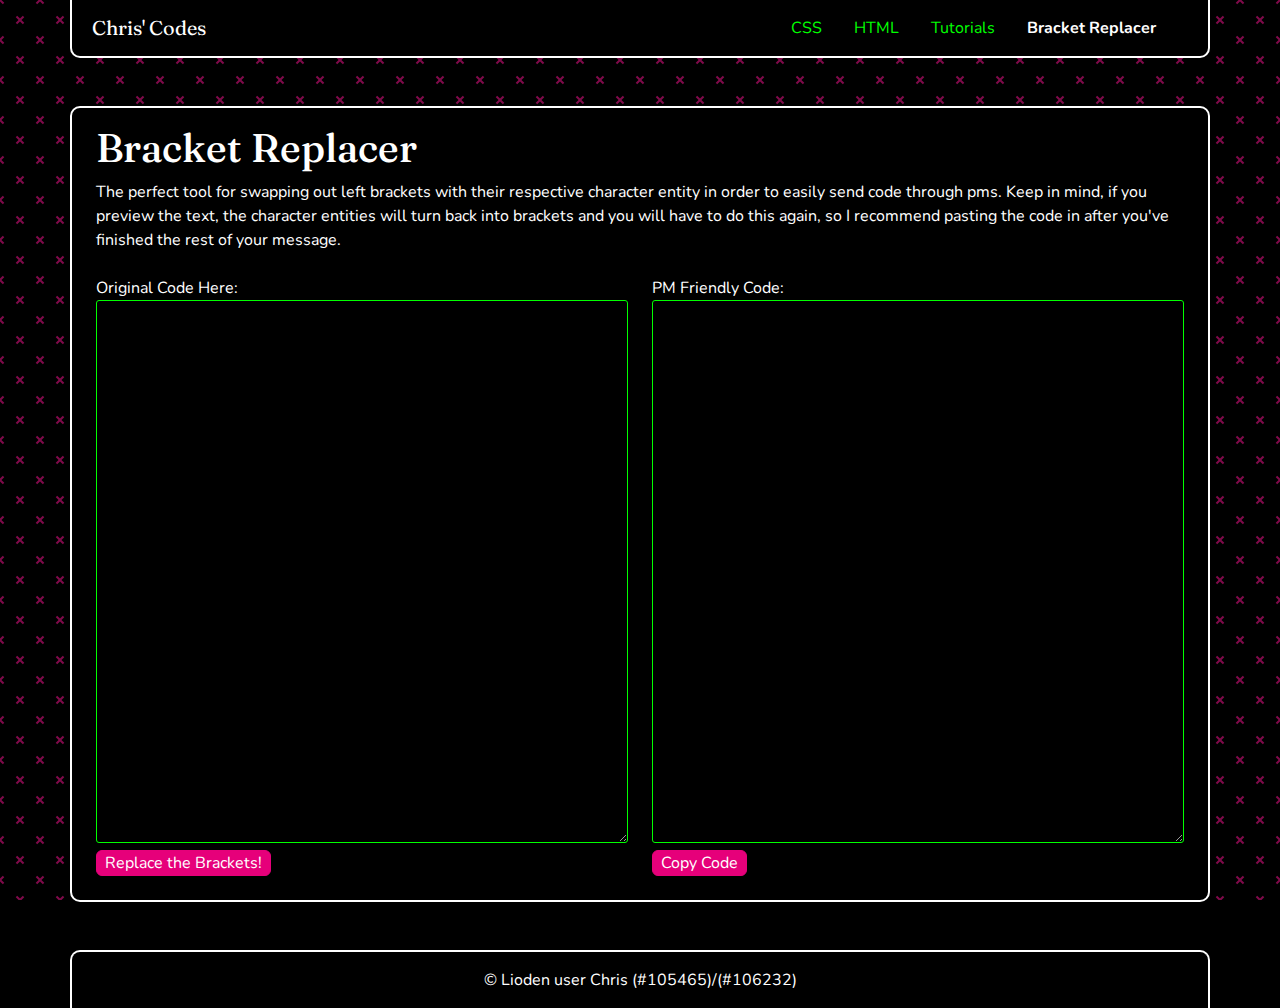
<file: replacer.html>
<!DOCTYPE html>
<html lang="en" data-bs-theme="dark">

<head>
    <meta charset="UTF-8">
    <meta name="viewport" content="width=device-width, initial-scale=1.0">
    <title>Bracket Replacer</title>
    <link rel="stylesheet" href="./css/bootstrap.min.css">
    <link rel="stylesheet" href="./css/style.css">
</head>

<body>
    <div class="container p-0 nav-con">
        <nav class="navbar navbar-expand-lg sticky-top">
            <div class="container-fluid">
                <a class="navbar-brand ms-2" href="./index.html">Chris' Codes</a>
                <button class="navbar-toggler" type="button" data-bs-toggle="collapse" data-bs-target="#navbarToggler" aria-controls="navbarToggler" aria-expanded="false" aria-label="Toggle navigation">
                    <span class="navbar-toggler-icon"></span>
                </button>
                <div class="collapse navbar-collapse justify-content-end" id="navbarToggler">
                    <ul class="navbar-nav me-4 mb-2 mb-lg-0">
                        <li class="nav-item mx-2">
                            <a class="nav-link" href="./index.html" title="CSS Layouts">CSS</a>
                        </li>
                        <li class="nav-item mx-2">
                            <a class="nav-link" href="./templates.html" title="HTML Templates">HTML</a>
                        </li>
                        <li class=" nav-item mx-2">
                            <a class="nav-link" href="./tutorials.html" title="Tutorials Page">Tutorials</a>
                        </li>
                        <li class=" nav-item mx-2">
                            <a class="nav-link active" href="./replacer.html" title="Bracket Replacer Page">Bracket Replacer</a>
                        </li>
                    </ul>
                </div>
            </div>
        </nav>
    </div>
    <div class="container mt-2 mt-md-5 px-4">
        <div class="row pt-3 pb-2">
            <div class="col">
                <h1>Bracket Replacer</h1>
                <p>The perfect tool for swapping out left brackets with their respective character entity in order to easily send code through pms. Keep in mind, if you preview the text, the character entities will turn back into brackets and you will have to do this again, so I recommend pasting the code in after you've finished the rest of your message.</p>
            </div>
        </div>
        <div class="row pb-3">
            <div class="col-12 col-md-6">
                <form action="" id="code-form">
                    <label for="code-box">Original Code Here:</label><br>
                    <textarea name="" id="code-box" rows="22" class="copy-field"></textarea><br>
                    <button class="btn btn-primary mb-2">Replace the Brackets!</button>
                </form>
            </div>
            <div class="col-12 col-md-6">
                <label for="final-code">PM Friendly Code:</label><br>
                <textarea name="" id="final-code" rows="22" class="copy-field"></textarea><br>
                <button onclick="copyButton('final-code')" class="btn btn-primary mb-2">Copy Code</button>
            </div>
        </div>
    </div>
    <div class="container p-3 mt-2 mt-md-5 footer">
        <footer class="text-center">&copy; Lioden user Chris (#105465)/(#106232)</footer>
    </div>
    <script src="./js/bootstrap.min.js"></script>
    <script src="./js/style.js"></script>
</body>

</html>
</file>
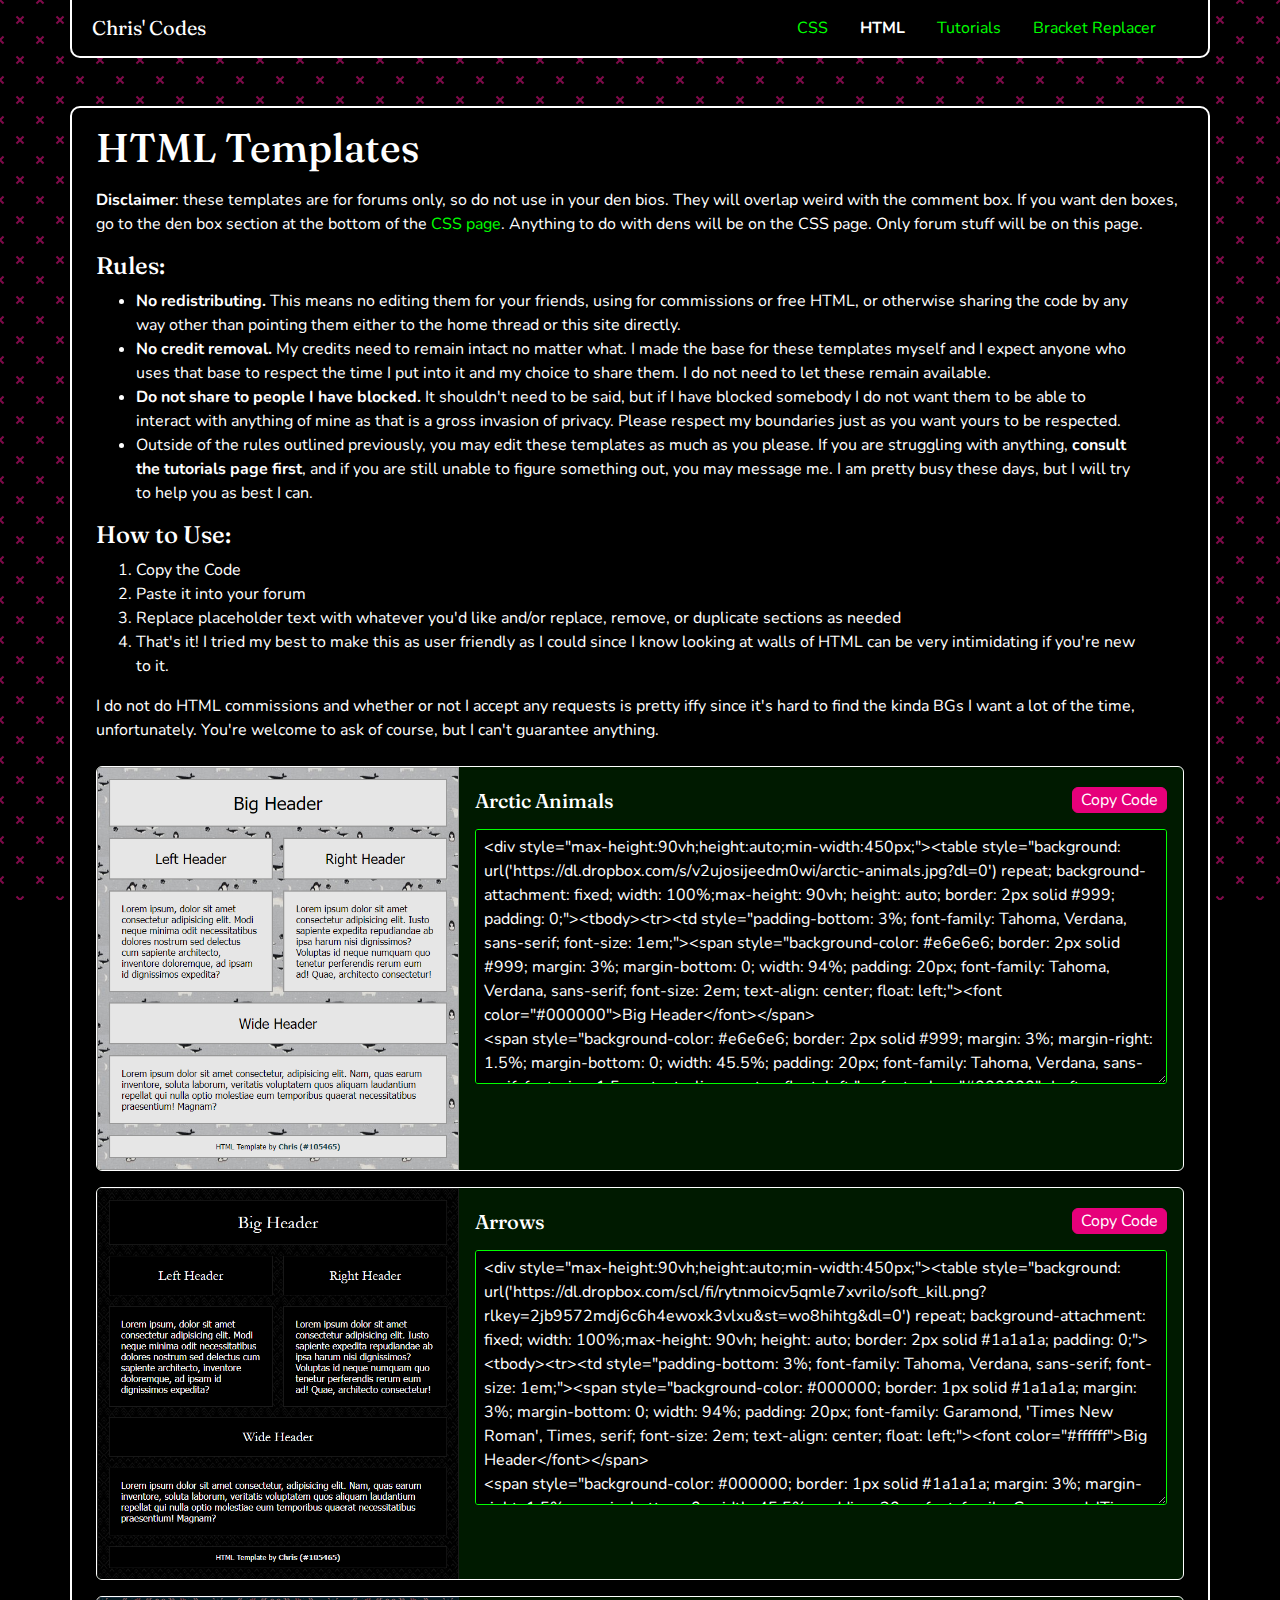
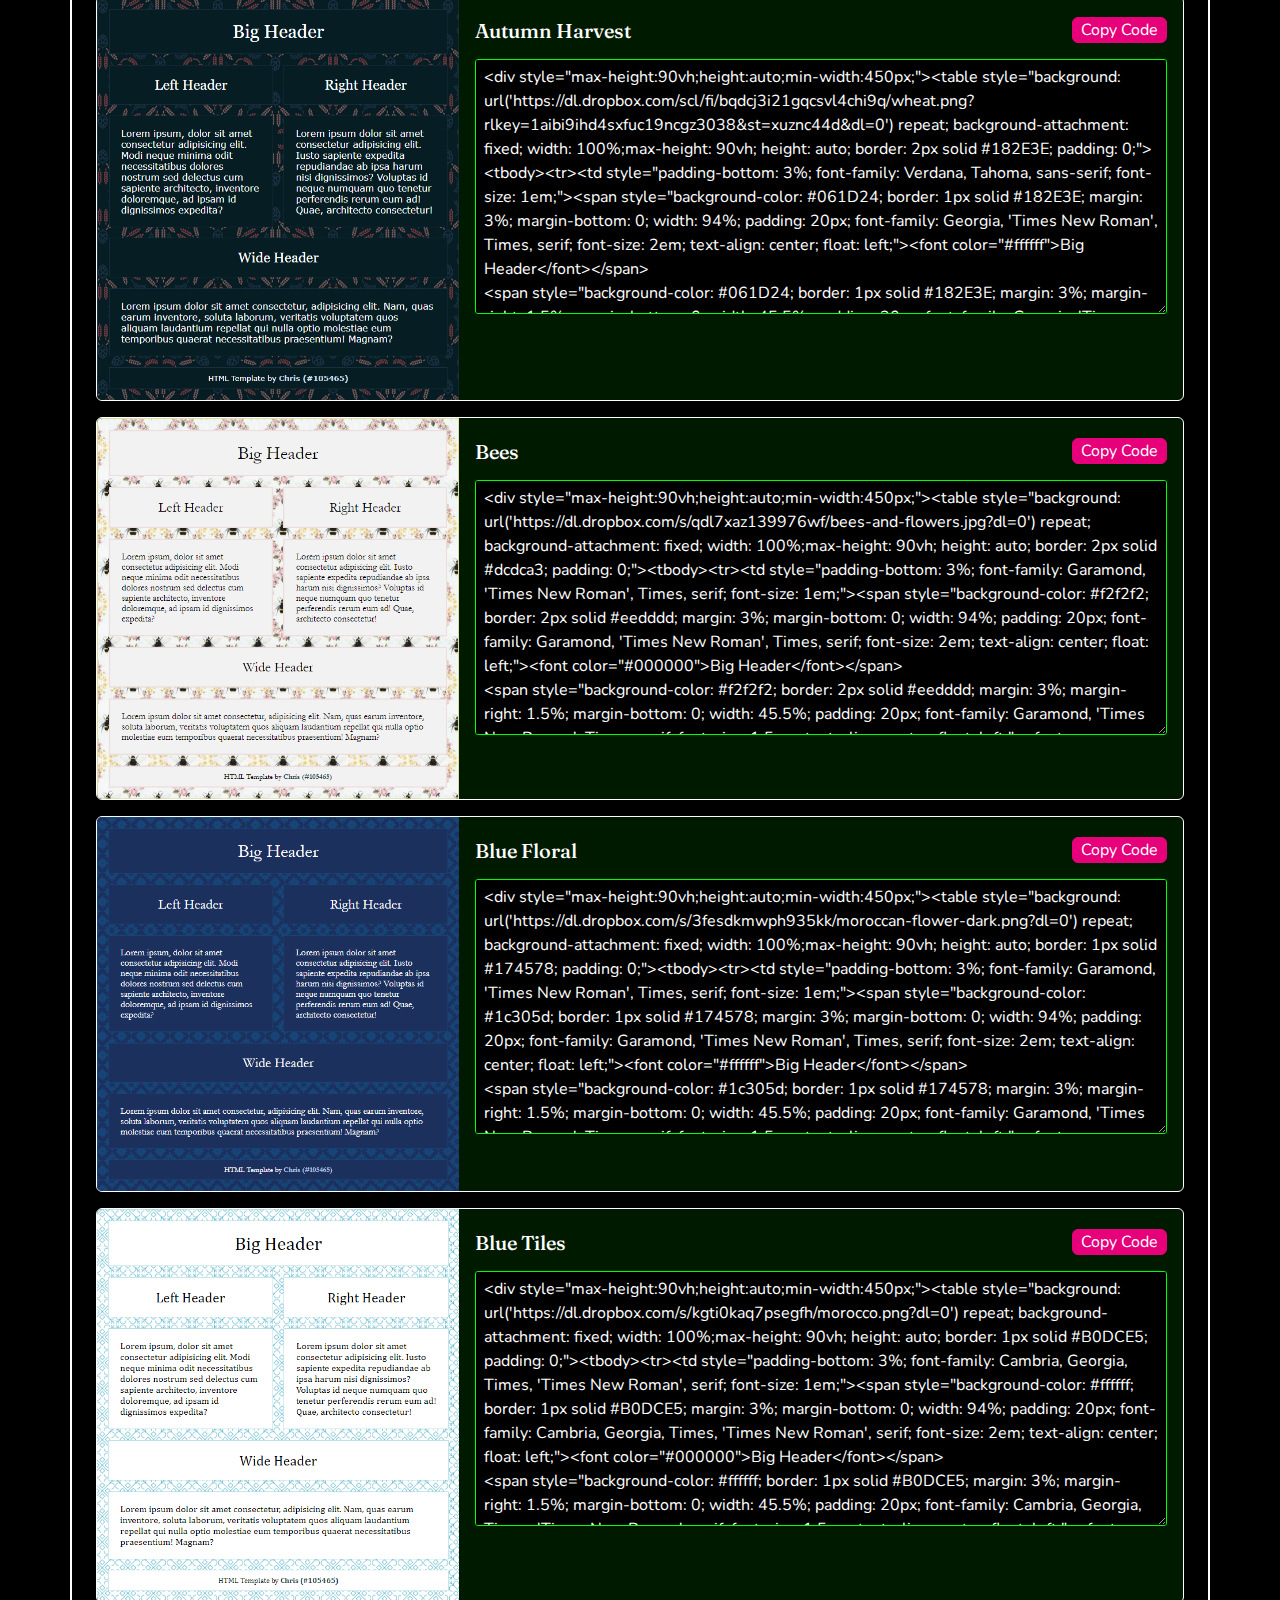
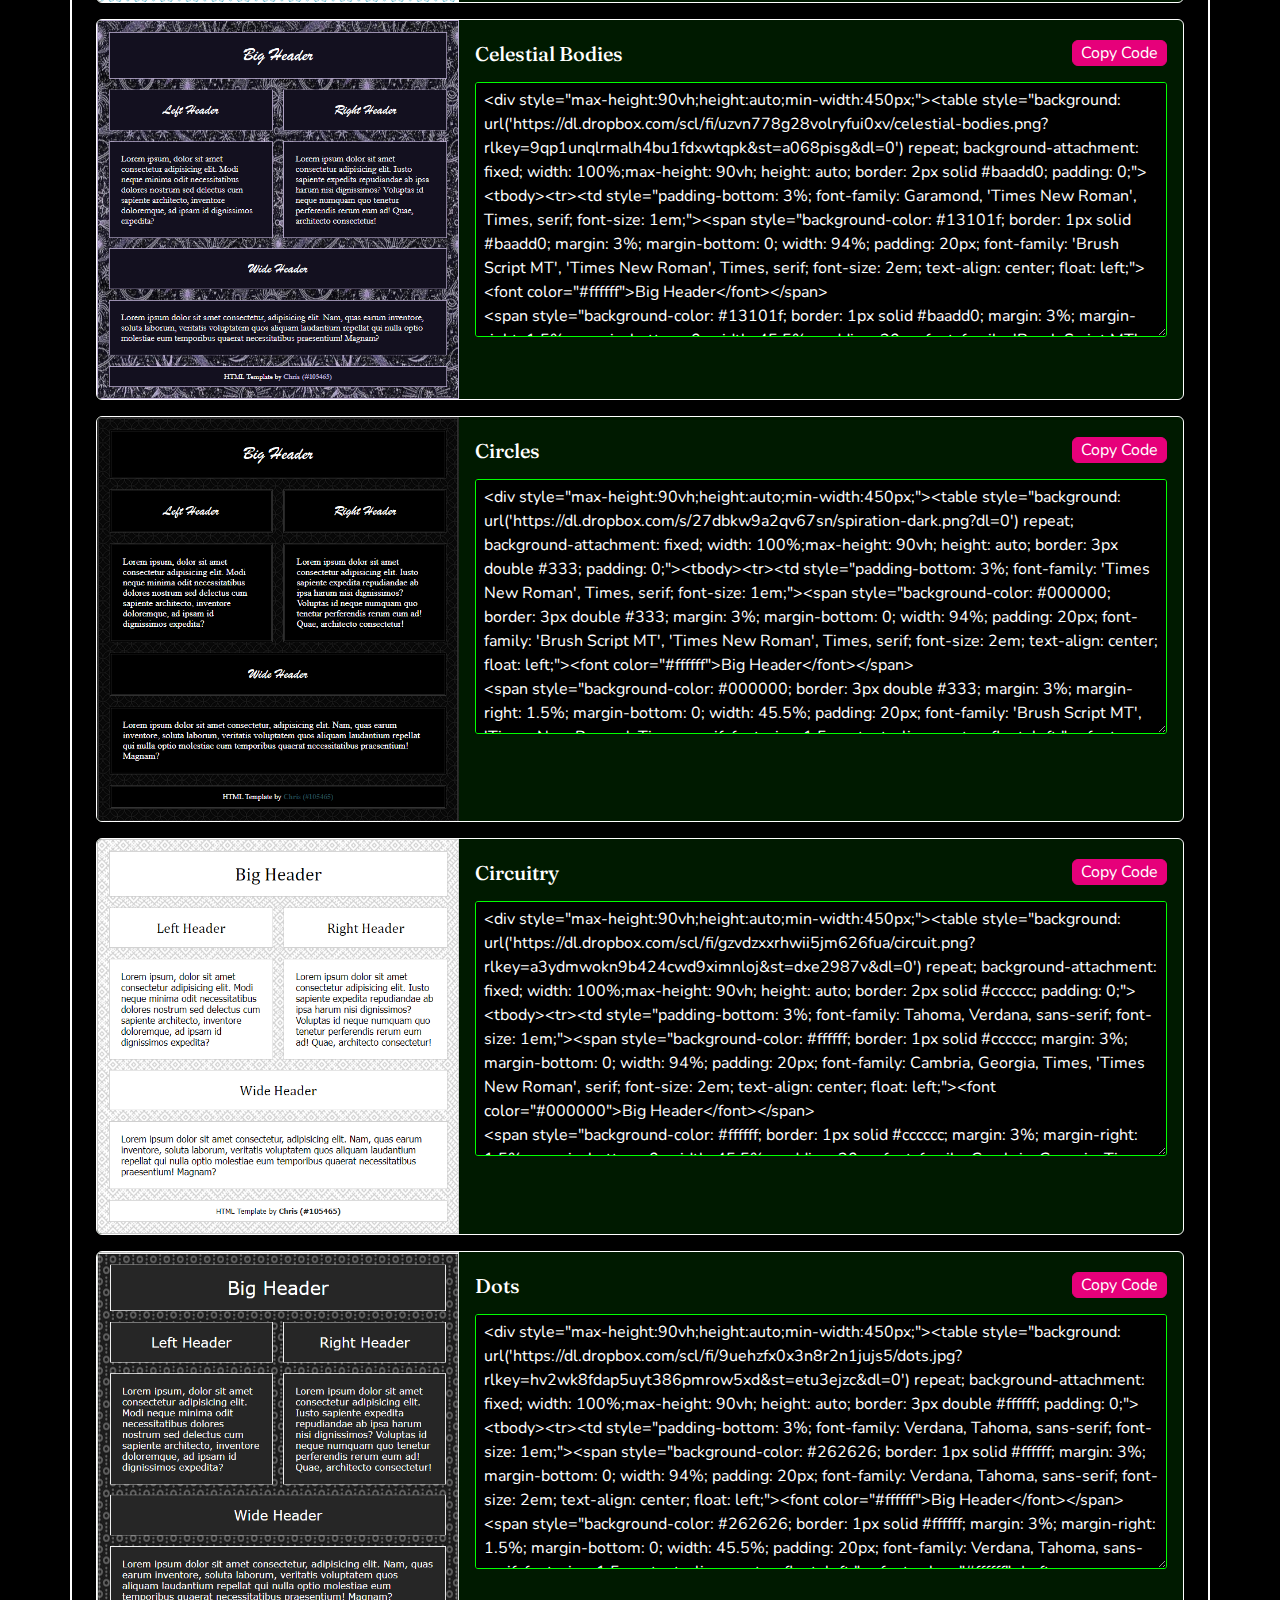
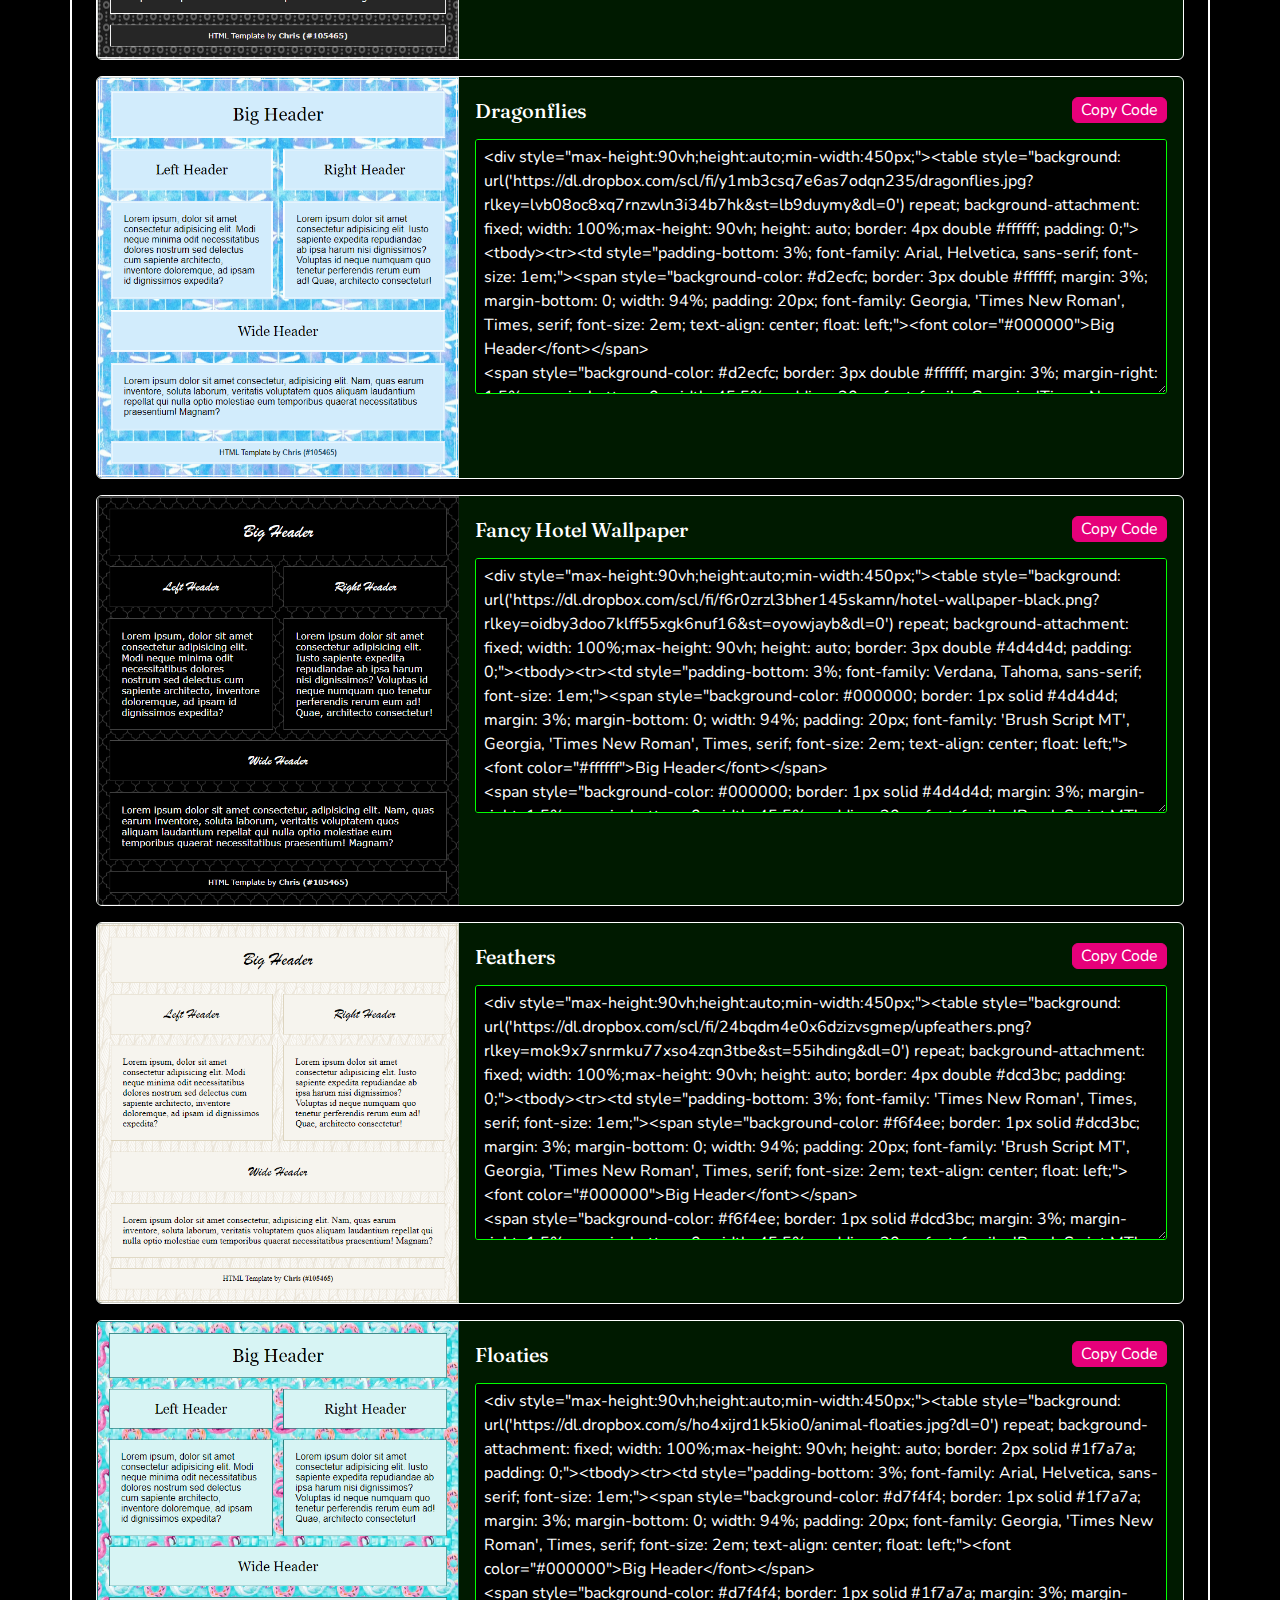
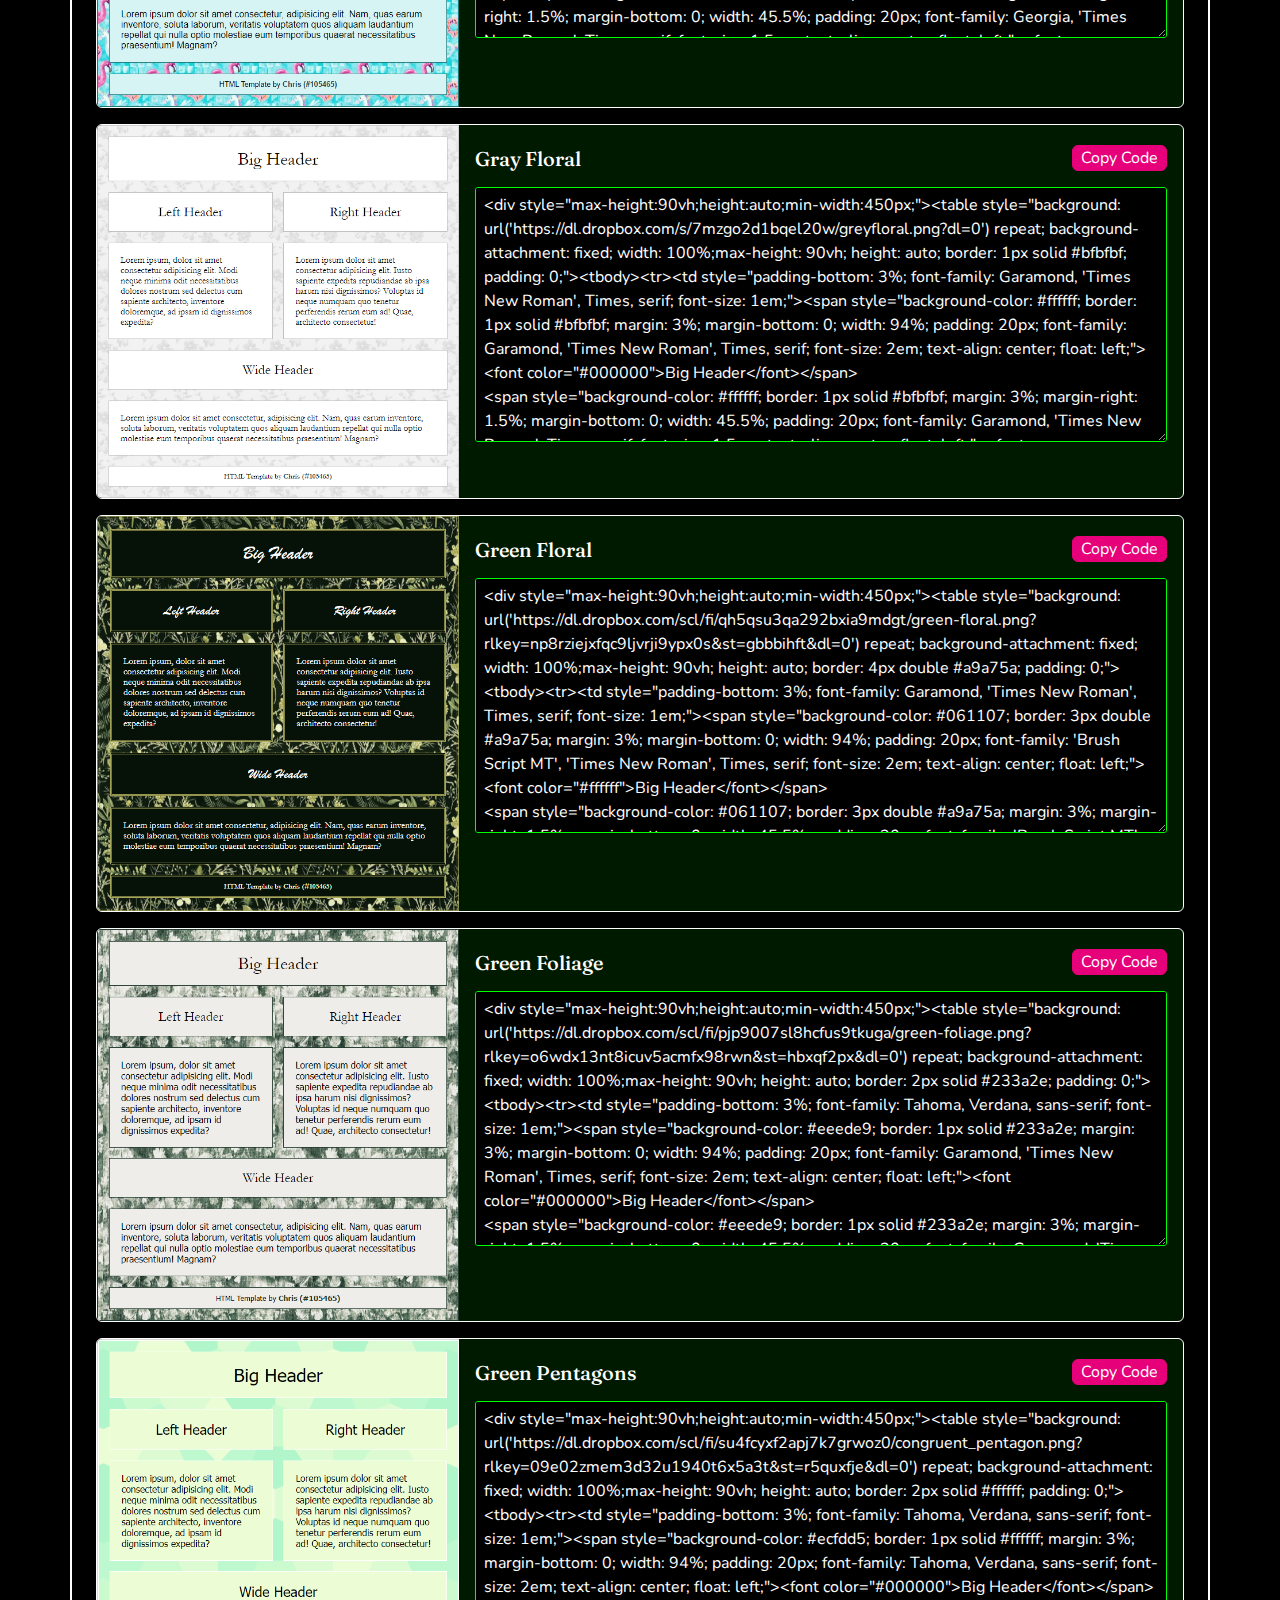
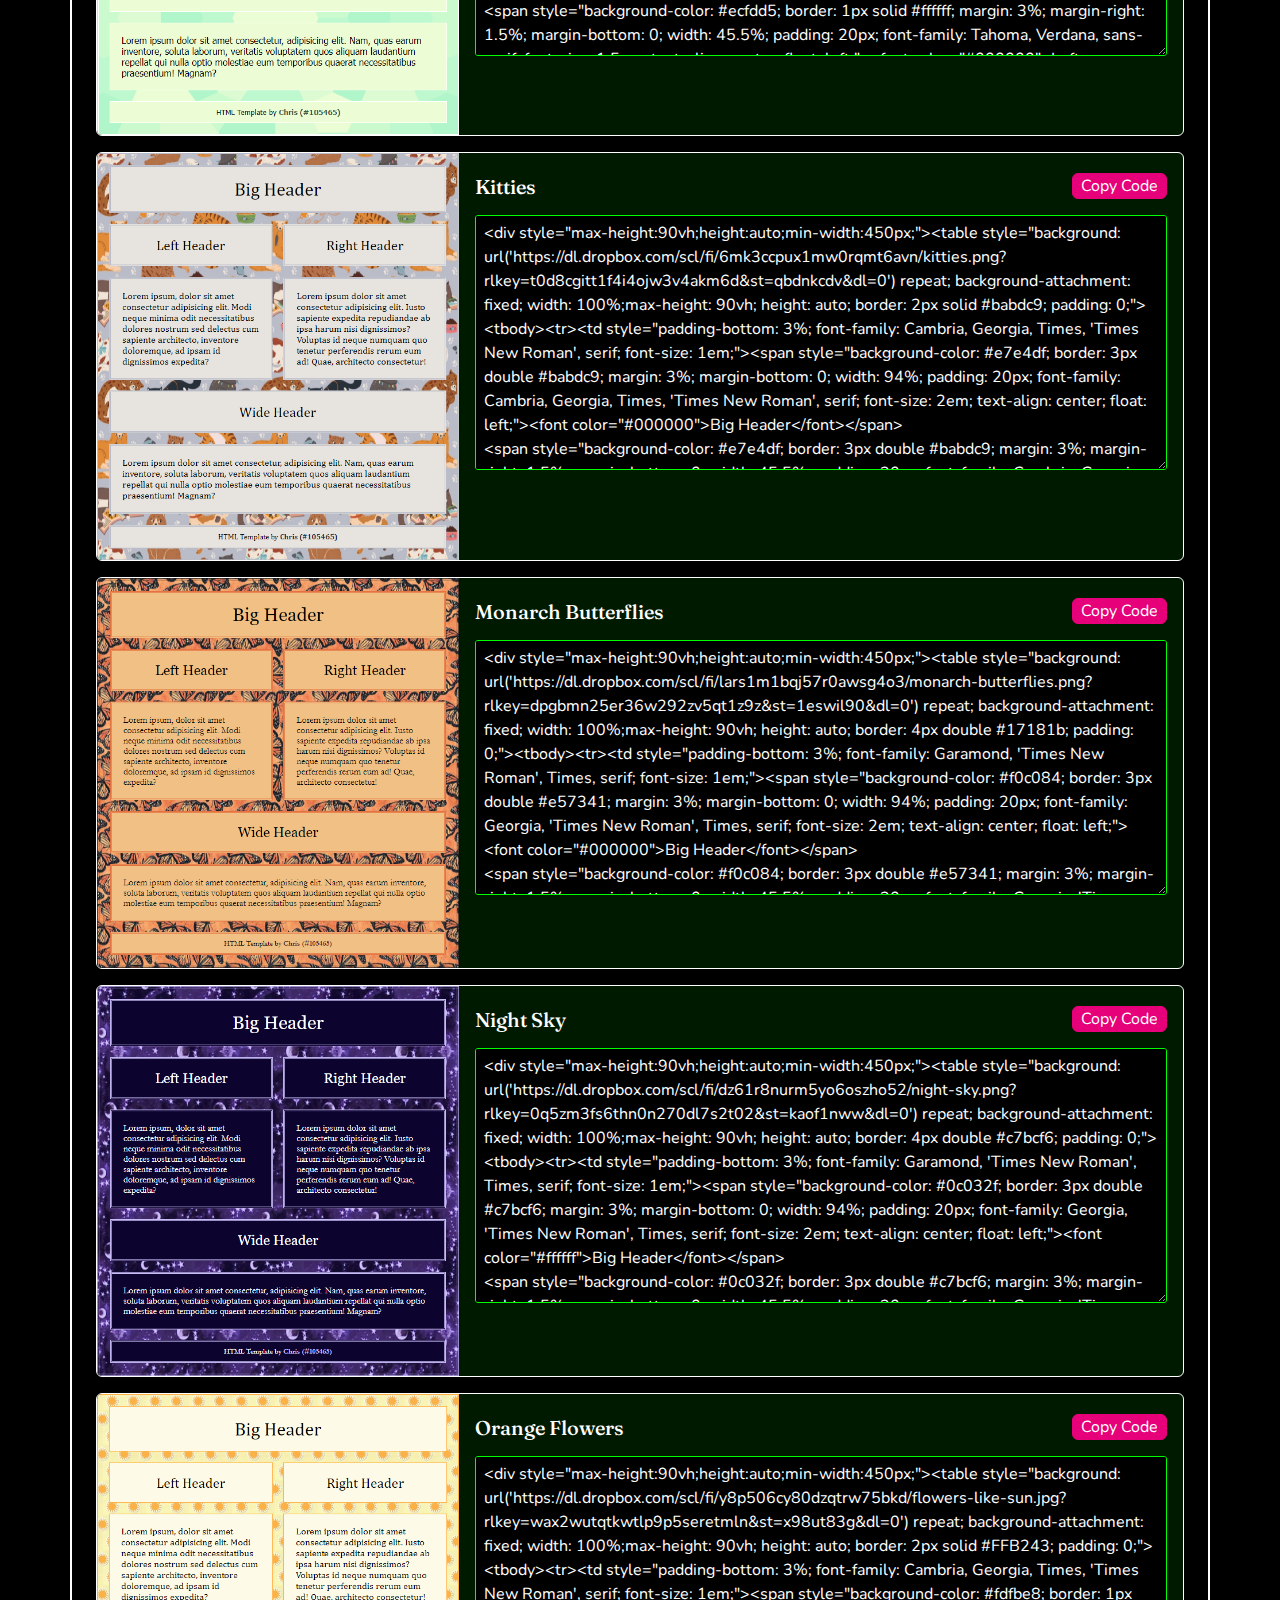
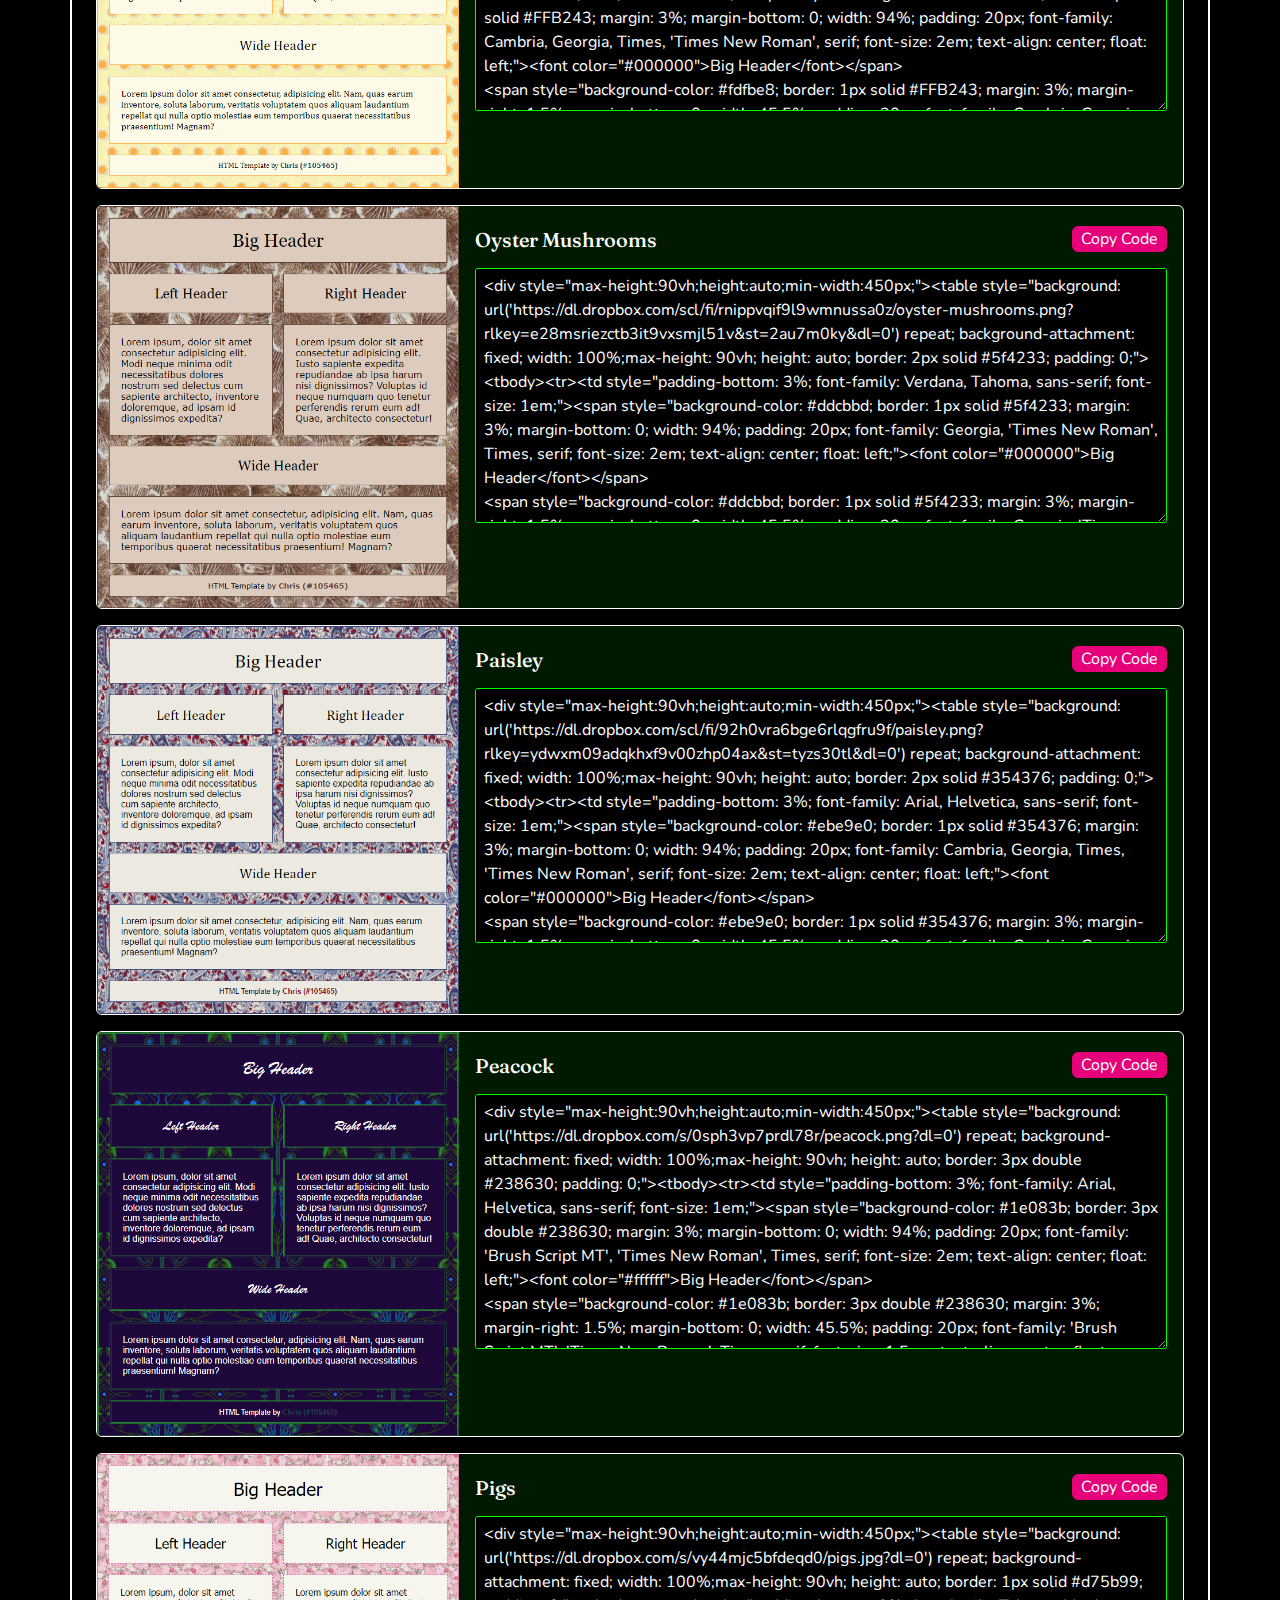
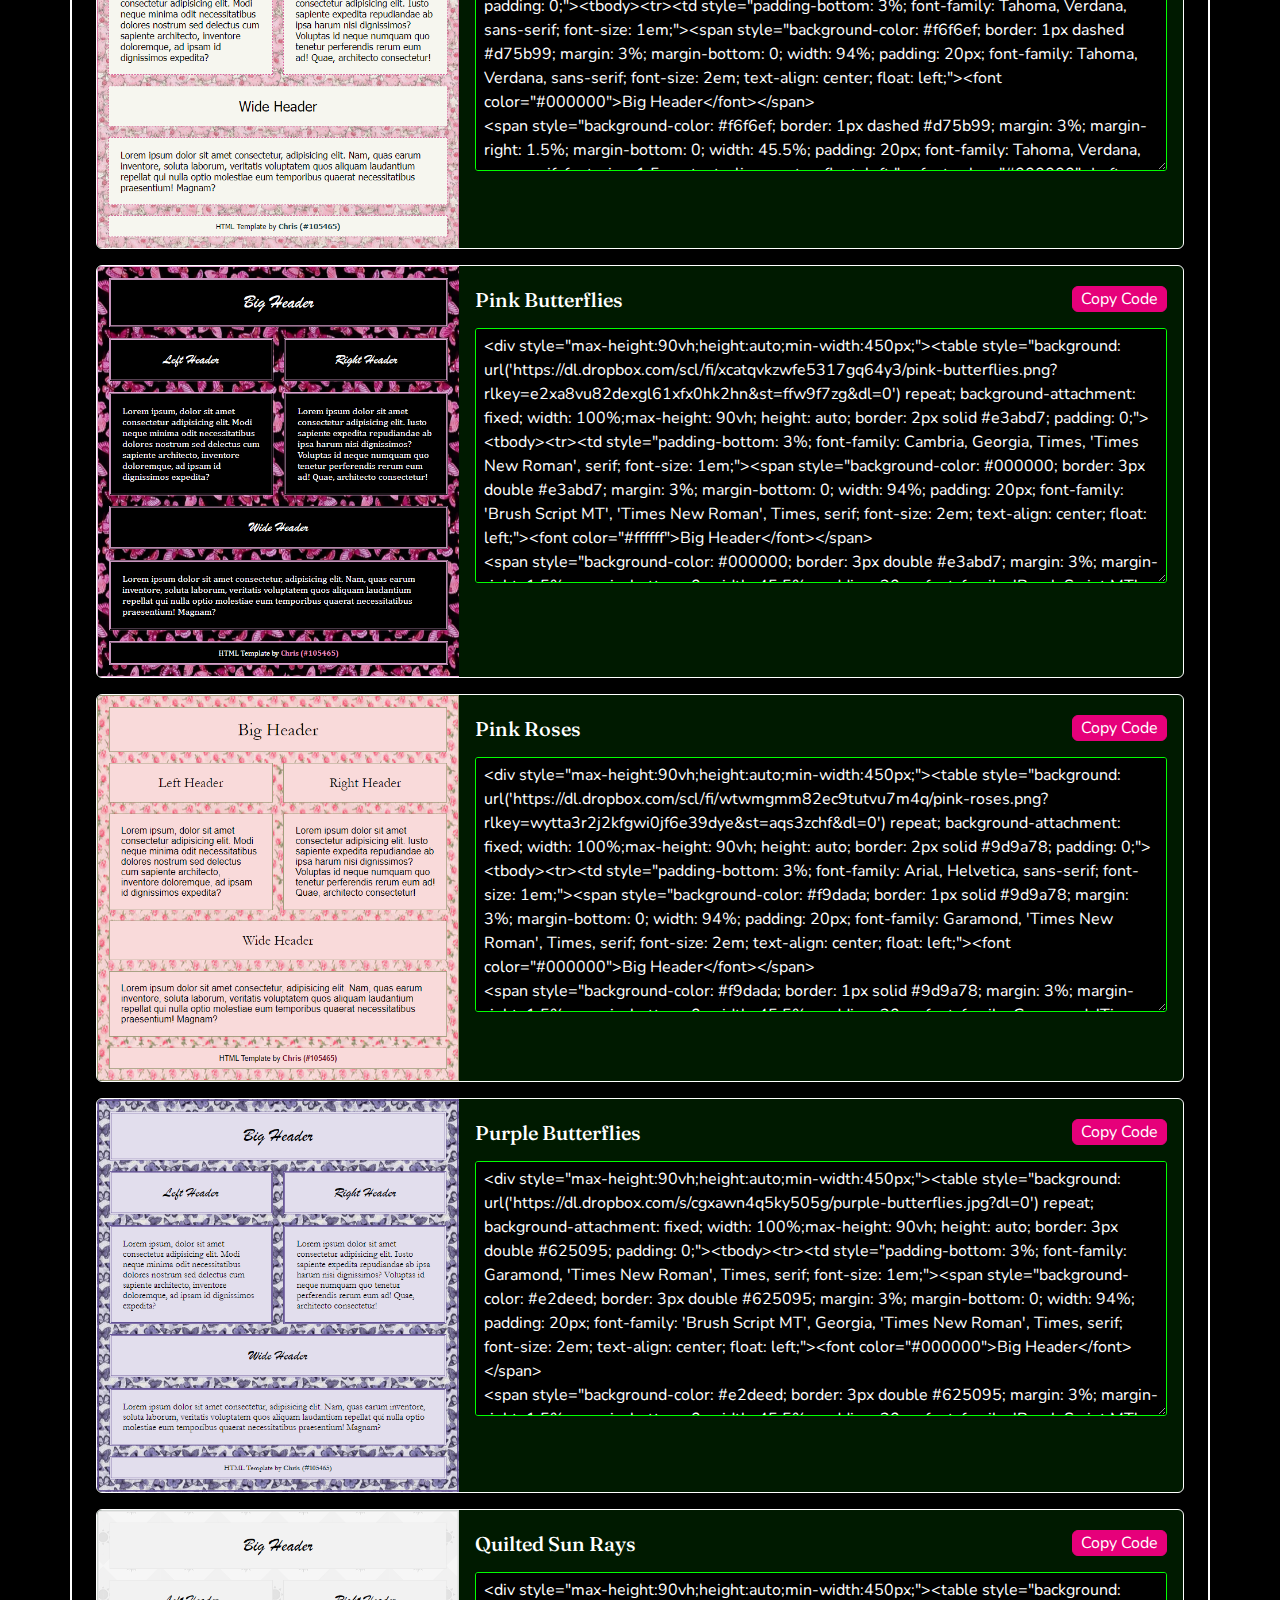
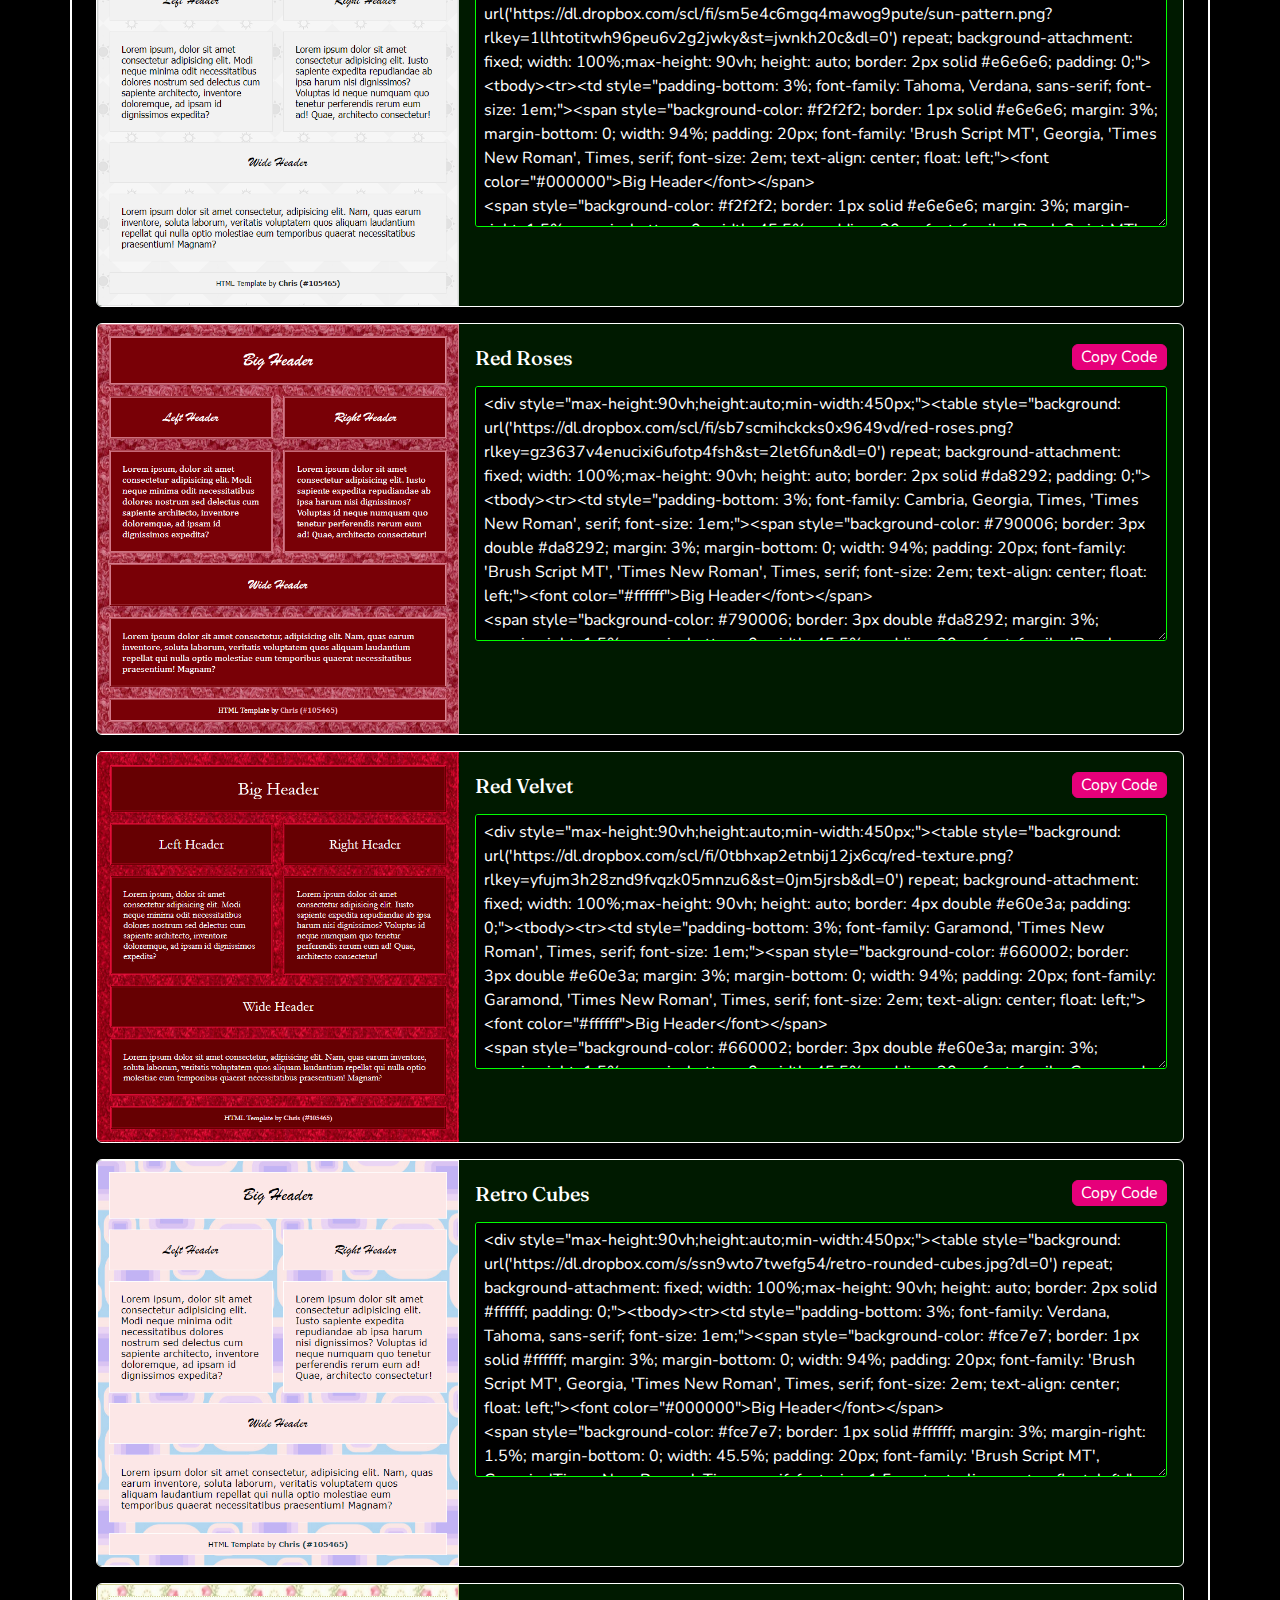
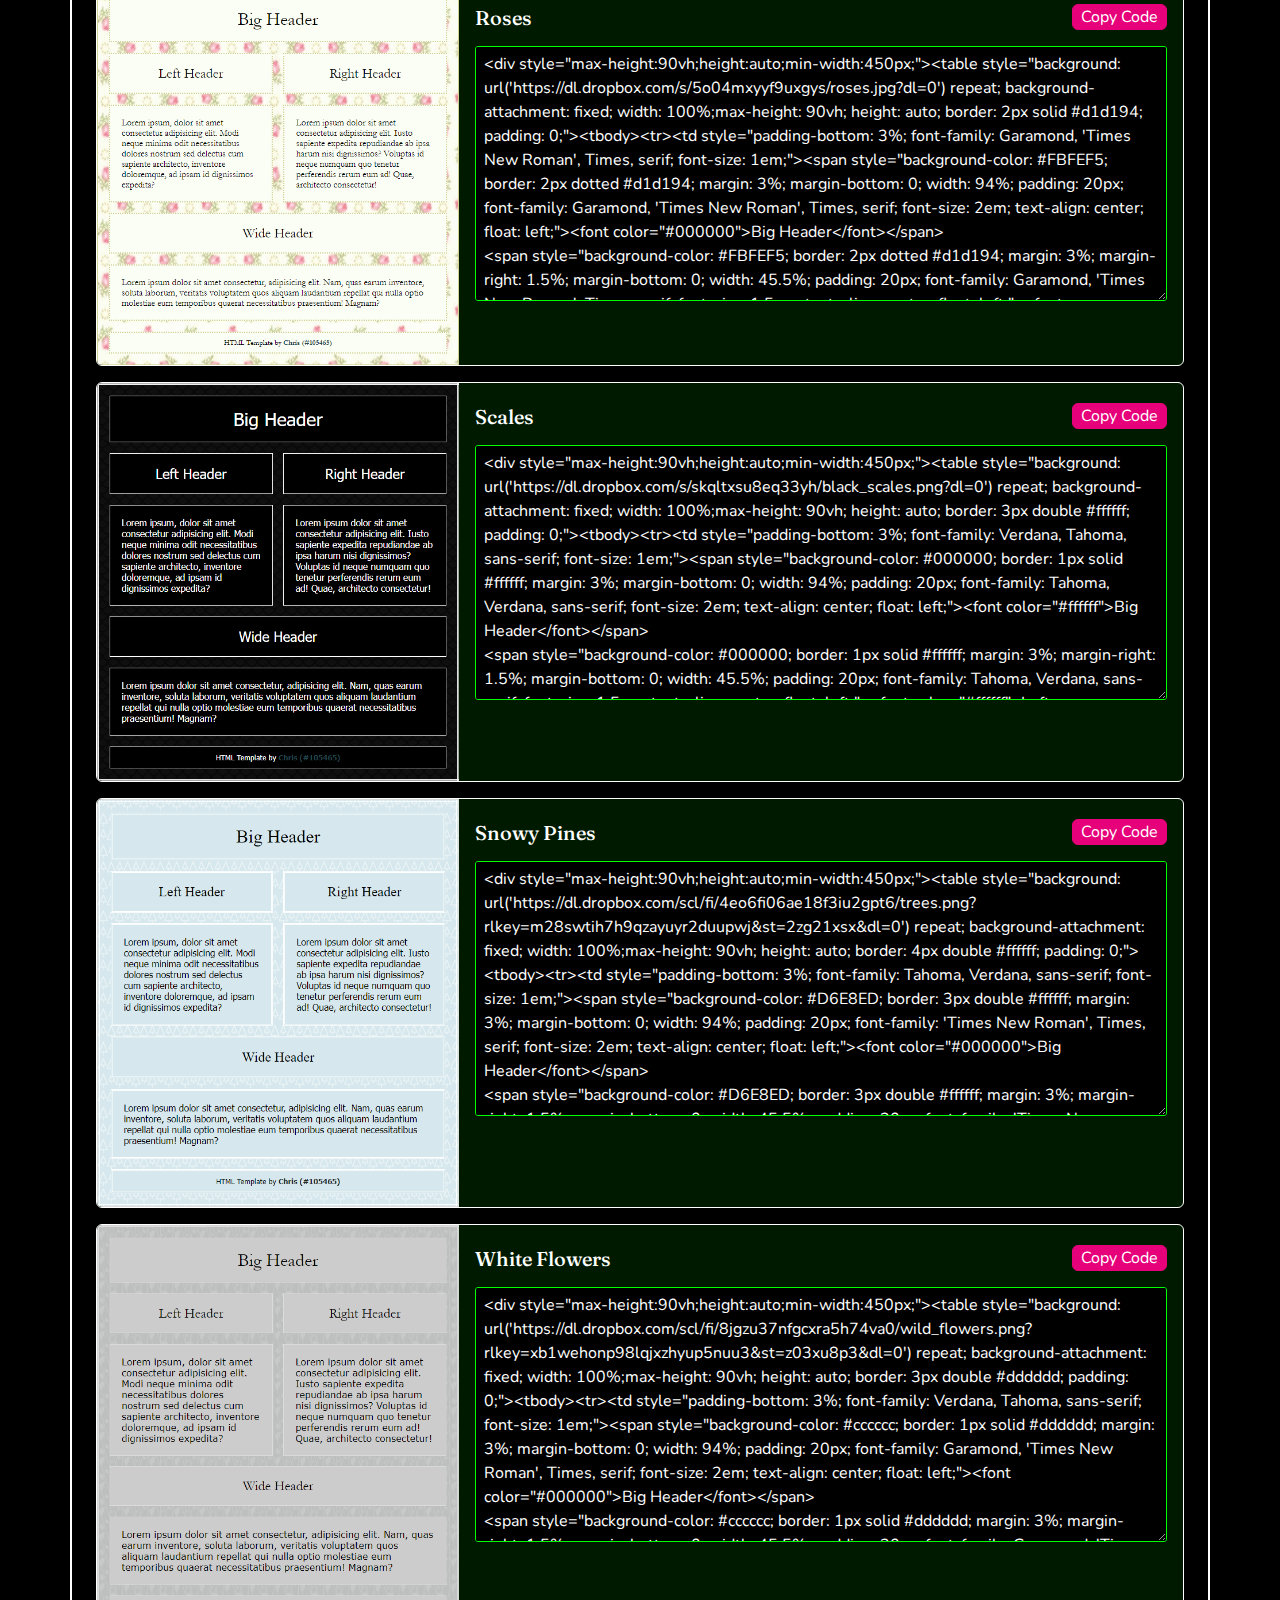
<file: templates.html>
<!DOCTYPE html>
<html lang="en" data-bs-theme="dark">

<head>
    <meta charset="UTF-8">
    <meta name="viewport" content="width=device-width, initial-scale=1.0">
    <title>HTML Templates</title>
    <link rel="stylesheet" href="./css/bootstrap.min.css">
    <link rel="stylesheet" href="./css/style.css">
</head>

<body>
    <div class="container p-0 nav-con">
        <nav class="navbar navbar-expand-lg sticky-top">
            <div class="container-fluid">
                <a class="navbar-brand ms-2" href="./index.html">Chris' Codes</a>
                <button class="navbar-toggler" type="button" data-bs-toggle="collapse" data-bs-target="#navbarToggler" aria-controls="navbarToggler" aria-expanded="false" aria-label="Toggle navigation">
                    <span class="navbar-toggler-icon"></span>
                </button>
                <div class="collapse navbar-collapse justify-content-end" id="navbarToggler">
                    <ul class="navbar-nav me-4 mb-2 mb-lg-0">
                        <li class="nav-item mx-2">
                            <a class="nav-link" href="./index.html" title="CSS Layouts">CSS</a>
                        </li>
                        <li class="nav-item mx-2">
                            <a class="nav-link active" href="./templates.html" title="HTML Templates">HTML</a>
                        </li>
                        <li class=" nav-item mx-2">
                            <a class="nav-link" href="./tutorials.html" title="Tutorials Page">Tutorials</a>
                        </li>
                        <li class=" nav-item mx-2">
                            <a class="nav-link" href="./replacer.html" title="Bracket Replacer Page">Bracket Replacer</a>
                        </li>
                    </ul>
                </div>
            </div>
        </nav>
    </div>
    <div class="container mt-2 mt-md-5 px-4">
        <div class="row pt-3">
            <h1 class="pb-2">HTML Templates</h1>
        </div>
        <p><strong>Disclaimer</strong>: these templates are for forums only, so do not use in your den bios. They will overlap weird with the comment box. If you want den boxes, go to the den box section at the bottom of the <a href="./index.html">CSS page</a>. Anything to do with dens will be on the CSS page. Only forum stuff will be on this page.</p>
        <h4>Rules:</h4>
        <ul class="ms-2 pe-5">
            <li><strong>No redistributing.</strong> This means no editing them for your friends, using for commissions or free HTML, or otherwise sharing the code by any way other than pointing them either to the home thread or this site directly.</li>
            <li><strong>No credit removal.</strong> My credits need to remain intact no matter what. I made the base for these templates myself and I expect anyone who uses that base to respect the time I put into it and my choice to share them. I do not need to let these remain available.</li>
            <li><strong>Do not share to people I have blocked.</strong> It shouldn't need to be said, but if I have blocked somebody I do not want them to be able to interact with anything of mine as that is a gross invasion of privacy. Please respect my boundaries just as you want yours to be respected.</li>
            <li>Outside of the rules outlined previously, you may edit these templates as much as you please. If you are struggling with anything, <strong>consult the tutorials page first</strong>, and if you are still unable to figure something out, you may message me. I am pretty busy these days, but I will try to help you as best I can.</li>
        </ul>
        <h4>How to Use:</h4>
        <ol class="ms-2 pe-5">
            <li>Copy the Code</li>
            <li>Paste it into your forum</li>
            <li>Replace placeholder text with whatever you'd like and/or replace, remove, or duplicate sections as needed</li>
            <li>That's it! I tried my best to make this as user friendly as I could since I know looking at walls of HTML can be very intimidating if you're new to it.</li>
        </ol>
        <p>I do not do HTML commissions and whether or not I accept any requests is pretty iffy since it's hard to find the kinda BGs I want a lot of the time, unfortunately. You're welcome to ask of course, but I can't guarantee anything.</p>
        <div class="col-12 mt-4" id="templateCon">
        </div>
    </div>
    <div class="container p-3 mt-2 mt-md-5 footer">
        <footer class="text-center">&copy; Lioden user Chris (#105465)/(#106232)</footer>
    </div>
    <script src="./js/bootstrap.min.js"></script>
    <script src="./js/style.js"></script>
    <script>populateTemplates()</script>
</body>

</html>
</file>
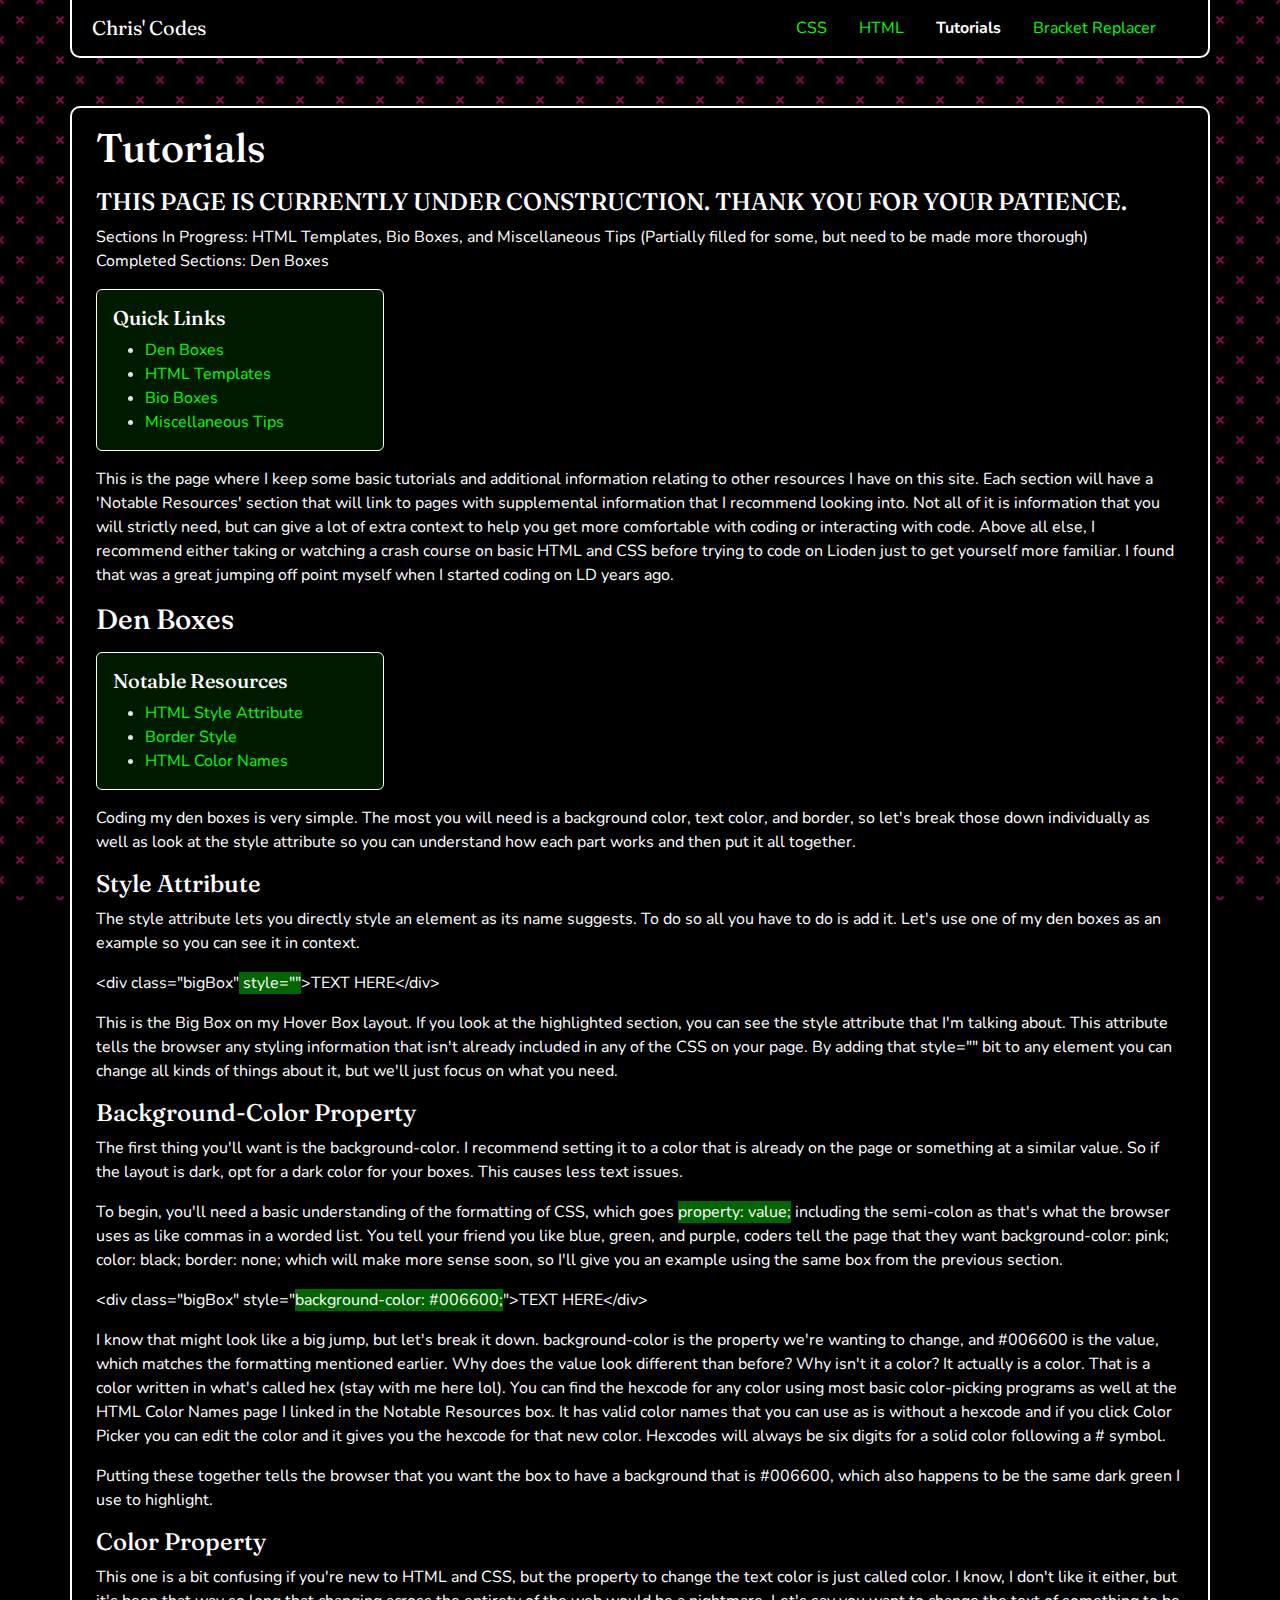
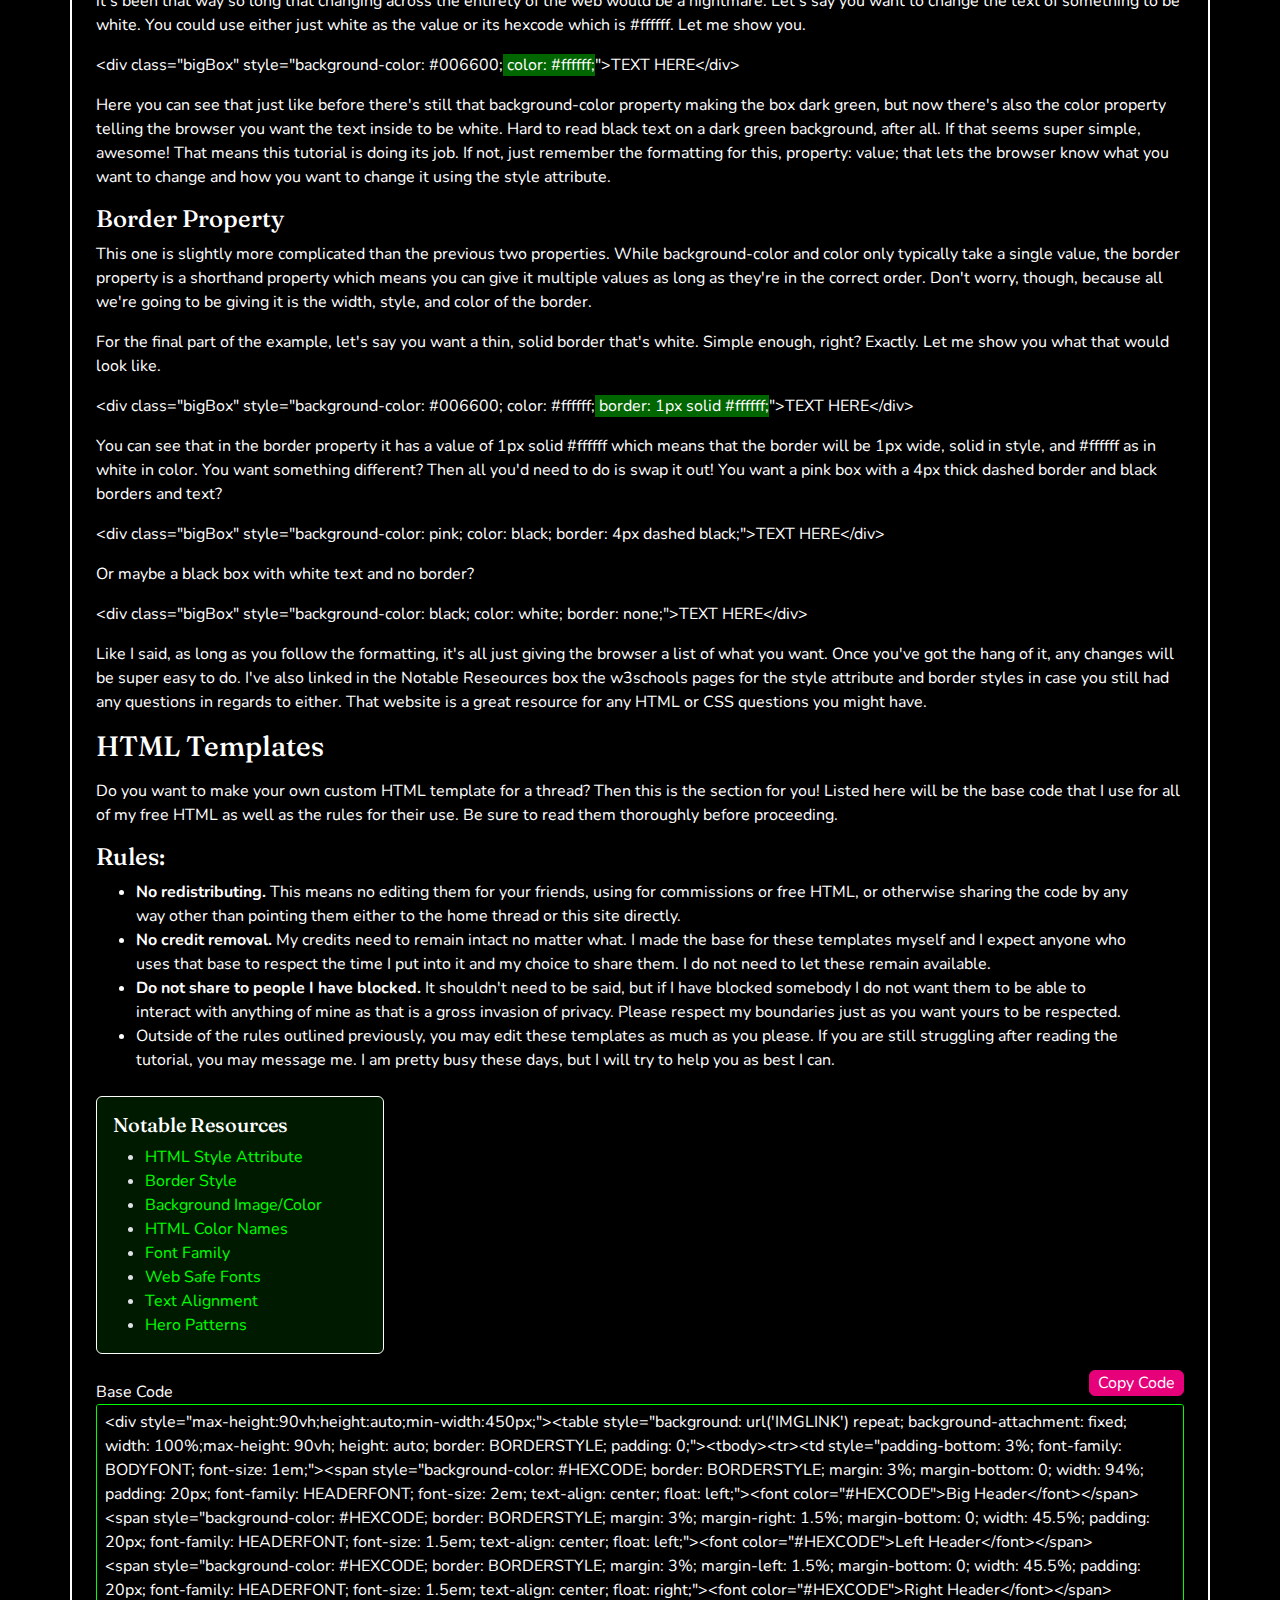
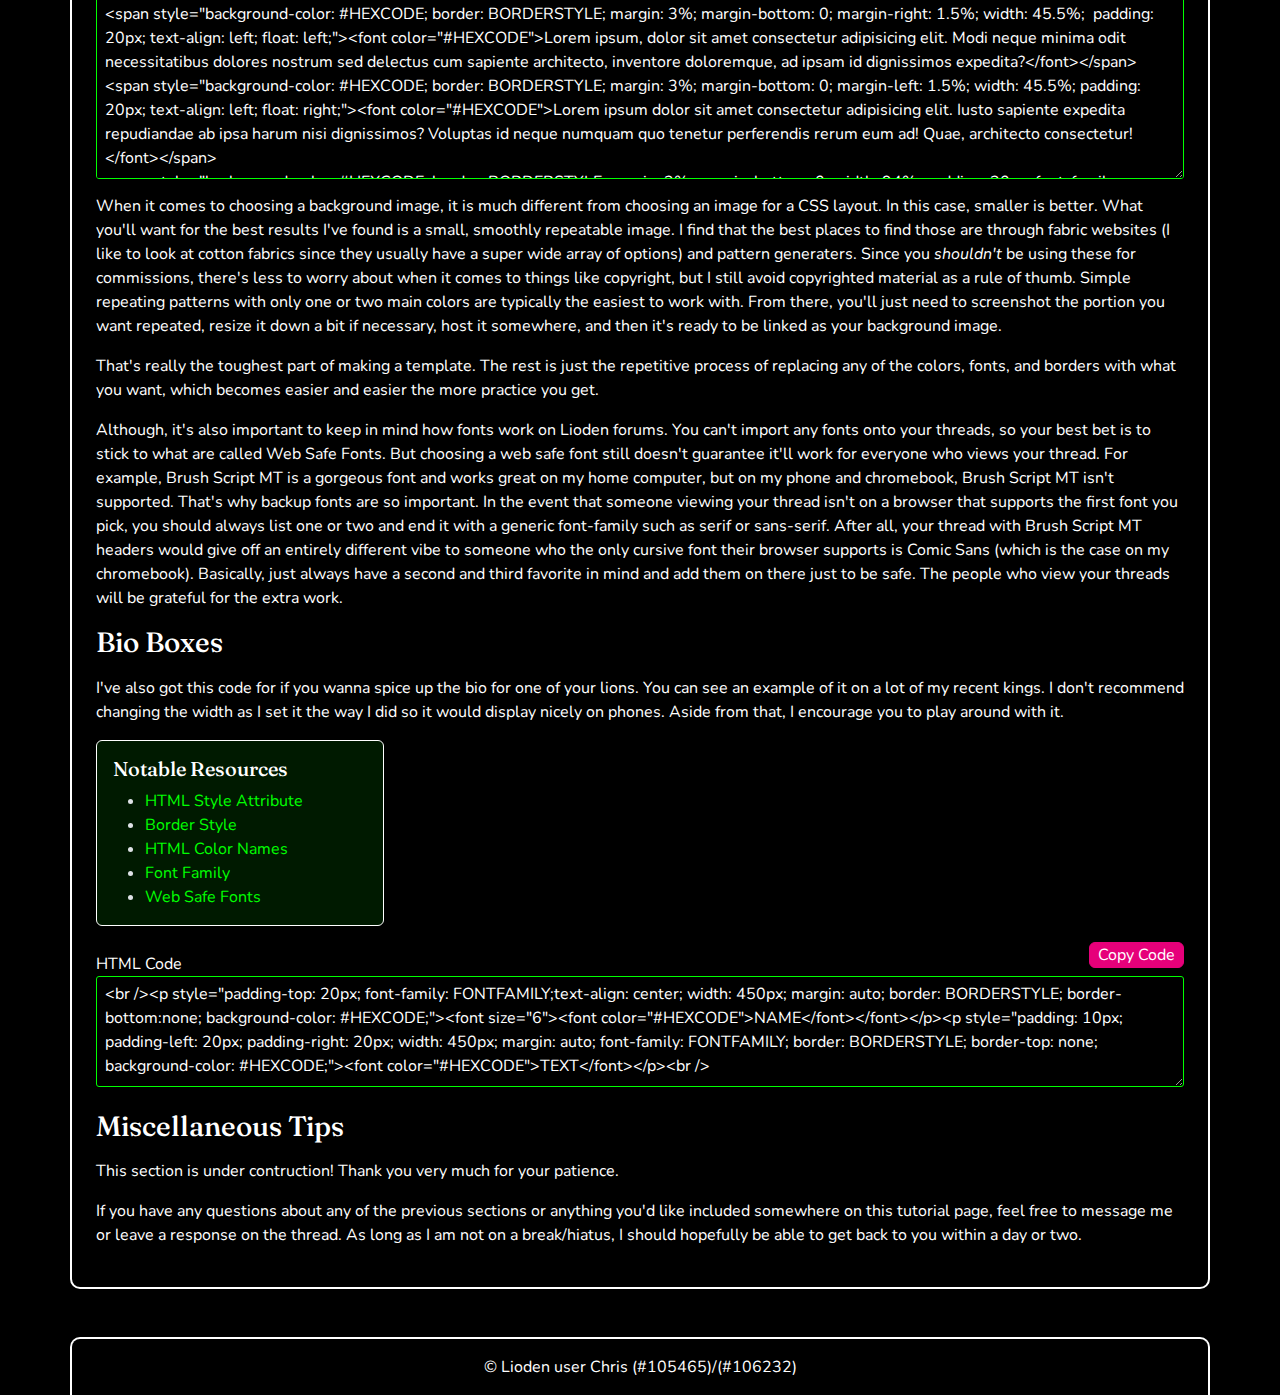
<file: tutorials.html>
<!DOCTYPE html>
<html lang="en" data-bs-theme="dark">

<head>
    <meta charset="UTF-8">
    <meta name="viewport" content="width=device-width, initial-scale=1.0">
    <title>Tutorials</title>
    <link rel="stylesheet" href="./css/bootstrap.min.css">
    <link rel="stylesheet" href="./css/style.css">
</head>

<body>
    <div class="container p-0 nav-con">
        <nav class="navbar navbar-expand-lg sticky-top">
            <div class="container-fluid">
                <a class="navbar-brand ms-2" href="./index.html">Chris' Codes</a>
                <button class="navbar-toggler" type="button" data-bs-toggle="collapse" data-bs-target="#navbarToggler" aria-controls="navbarToggler" aria-expanded="false" aria-label="Toggle navigation">
                    <span class="navbar-toggler-icon"></span>
                </button>
                <div class="collapse navbar-collapse justify-content-end" id="navbarToggler">
                    <ul class="navbar-nav me-4 mb-2 mb-lg-0">
                        <li class="nav-item mx-2">
                            <a class="nav-link" href="./index.html" title="CSS Layouts">CSS</a>
                        </li>
                        <li class="nav-item mx-2">
                            <a class="nav-link" href="./templates.html" title="HTML Templates">HTML</a>
                        </li>
                        <li class="nav-item mx-2">
                            <a class="nav-link active" href="./tutorials.html" title="Tutorials Page">Tutorials</a>
                        </li>
                        <li class=" nav-item mx-2">
                            <a class="nav-link" href="./replacer.html" title="Bracket Replacer Page">Bracket Replacer</a>
                        </li>
                    </ul>
                </div>
            </div>
        </nav>
    </div>
    <div class="container mt-2 mt-md-5 px-4">
        <div class="row py-3">
            <div class="col pb-2">
                <h1 class="pb-2">Tutorials</h1>
                <h4>THIS PAGE IS CURRENTLY UNDER CONSTRUCTION. THANK YOU FOR YOUR PATIENCE.</h4>
                <p>Sections In Progress: HTML Templates, Bio Boxes, and Miscellaneous Tips (Partially filled for some, but need to be made more thorough)<br>
                    Completed Sections: Den Boxes</p>
                <div class="card mb-3" style="width: 18rem;">
                    <div class="card-body">
                        <h5 class="card-title">Quick Links</h5>
                        <ul class="pb-0 mb-0">
                            <li><a href="#den" class="card-link">Den Boxes</a></li>
                            <li><a href="#template" class="card-link">HTML Templates</a></li>
                            <li><a href="#bio" class="card-link">Bio Boxes</a></li>
                            <li><a href="#misc" class="card-link">Miscellaneous Tips</a></li>
                        </ul>
                    </div>
                </div>
                <p>This is the page where I keep some basic tutorials and additional information relating to other
                    resources I have on this site. Each section will have a 'Notable Resources' section that will link
                    to pages with supplemental information that I recommend looking into. Not all of it is information
                    that you will strictly need, but can give a lot of extra context to help you get more comfortable
                    with coding or interacting with code. Above all else, I recommend either taking or watching a crash
                    course on basic HTML and CSS before trying to code on Lioden just to get yourself more familiar. I
                    found that was a great jumping off point myself when I started coding on LD years ago.</p>
                <h3 class="pb-2" id="den">Den Boxes</h3>
                <div class="card mb-3" style="width: 18rem;">
                    <div class="card-body">
                        <h5 class="card-title">Notable Resources</h5>
                        <ul class="pb-0 mb-0">
                            <li><a href="https://www.w3schools.com/html/html_styles.asp">HTML Style Attribute</a></li>
                            <li><a href="https://www.w3schools.com/css/css_border_shorthand.asp">Border Style</a></li>
                            <li><a href="https://www.w3schools.com/colors/colors_names.asp">HTML Color Names</a></li>
                        </ul>
                    </div>
                </div>
                <!-- &lt;div class="bigBox" style="">TEXT HERE&lt;/div> -->
                <p>Coding my den boxes is very simple. The most you will need is a background color, text color, and border, so let's break those down individually as well as look at the style attribute so you can understand how each part works and then put it all together.</p>

                <h4>Style Attribute</h4>
                <p>The style attribute lets you directly style an element as its name suggests. To do so all you have to do is add it. Let's use one of my den boxes as an example so you can see it in context.</p>
                <p>&lt;div class="bigBox"<span class="highlight"> style=""</span>>TEXT HERE&lt;/div></p>
                <p>This is the Big Box on my Hover Box layout. If you look at the highlighted section, you can see the style attribute that I'm talking about. This attribute tells the browser any styling information that isn't already included in any of the CSS on your page. By adding that style="" bit to any element you can change all kinds of things about it, but we'll just focus on what you need.</p>

                <h4>Background-Color Property</h4>
                <p>The first thing you'll want is the background-color. I recommend setting it to a color that is already on the page or something at a similar value. So if the layout is dark, opt for a dark color for your boxes. This causes less text issues.</p>
                <p>To begin, you'll need a basic understanding of the formatting of CSS, which goes <span class="highlight">property: value;</span> including the semi-colon as that's what the browser uses as like commas in a worded list. You tell your friend you like blue, green, and purple, coders tell the page that they want background-color: pink; color: black; border: none; which will make more sense soon, so I'll give you an example using the same box from the previous section.</p>
                <p>&lt;div class="bigBox" style="<span class="highlight">background-color: #006600;</span>">TEXT HERE&lt;/div></p>
                <p>I know that might look like a big jump, but let's break it down. background-color is the property we're wanting to change, and #006600 is the value, which matches the formatting mentioned earlier. Why does the value look different than before? Why isn't it a color? It actually is a color. That is a color written in what's called hex (stay with me here lol). You can find the hexcode for any color using most basic color-picking programs as well at the HTML Color Names page I linked in the Notable Resources box. It has valid color names that you can use as is without a hexcode and if you click Color Picker you can edit the color and it gives you the hexcode for that new color. Hexcodes will always be six digits for a solid color following a # symbol.</p>
                <p>Putting these together tells the browser that you want the box to have a background that is #006600, which also happens to be the same dark green I use to highlight.</p>

                <h4>Color Property</h4>
                <p>This one is a bit confusing if you're new to HTML and CSS, but the property to change the text color is just called color. I know, I don't like it either, but it's been that way so long that changing across the entirety of the web would be a nightmare. Let's say you want to change the text of something to be white. You could use either just white as the value or its hexcode which is #ffffff. Let me show you.</p>
                <p>&lt;div class="bigBox" style="background-color: #006600;<span class="highlight"> color: #ffffff;</span>">TEXT HERE&lt;/div></p>
                <p>Here you can see that just like before there's still that background-color property making the box dark green, but now there's also the color property telling the browser you want the text inside to be white. Hard to read black text on a dark green background, after all. If that seems super simple, awesome! That means this tutorial is doing its job. If not, just remember the formatting for this, property: value; that lets the browser know what you want to change and how you want to change it using the style attribute.</p>

                <h4>Border Property</h4>
                <p>This one is slightly more complicated than the previous two properties. While background-color and color only typically take a single value, the border property is a shorthand property which means you can give it multiple values as long as they're in the correct order. Don't worry, though, because all we're going to be giving it is the width, style, and color of the border.</p>
                <p>For the final part of the example, let's say you want a thin, solid border that's white. Simple enough, right? Exactly. Let me show you what that would look like.</p>
                <p>&lt;div class="bigBox" style="background-color: #006600; color: #ffffff;<span class="highlight"> border: 1px solid #ffffff;</span>">TEXT HERE&lt;/div></p>
                <p>You can see that in the border property it has a value of 1px solid #ffffff which means that the border will be 1px wide, solid in style, and #ffffff as in white in color. You want something different? Then all you'd need to do is swap it out! You want a pink box with a 4px thick dashed border and black borders and text?</p>
                <p>&lt;div class="bigBox" style="background-color: pink; color: black; border: 4px dashed black;">TEXT HERE&lt;/div></p>
                <p>Or maybe a black box with white text and no border?</p>
                <p>&lt;div class="bigBox" style="background-color: black; color: white; border: none;">TEXT HERE&lt;/div></p>
                <p>Like I said, as long as you follow the formatting, it's all just giving the browser a list of what you want. Once you've got the hang of it, any changes will be super easy to do. I've also linked in the Notable Reseources box the w3schools pages for the style attribute and border styles in case you still had any questions in regards to either. That website is a great resource for any HTML or CSS questions you might have.</p>

                <h3 class="pb-2" id="template">HTML Templates</h3>
                <p>Do you want to make your own custom HTML template for a thread? Then this is the section for you! Listed here will be the base code that I use for all of my free HTML as well as the rules for their use. Be sure to read them thoroughly before proceeding.
                </p>
                <h4>Rules:</h4>
                <ul class="ms-2 pe-5 mb-4">
                    <li><strong>No redistributing.</strong> This means no editing them for your friends, using for commissions or free HTML, or otherwise sharing the code by any way other than pointing them either to the home thread or this site directly.</li>
                    <li><strong>No credit removal.</strong> My credits need to remain intact no matter what. I made the base for these templates myself and I expect anyone who uses that base to respect the time I put into it and my choice to share them. I do not need to let these remain available.</li>
                    <li><strong>Do not share to people I have blocked.</strong> It shouldn't need to be said, but if I have blocked somebody I do not want them to be able to interact with anything of mine as that is a gross invasion of privacy. Please respect my boundaries just as you want yours to be respected.</li>
                    <li>Outside of the rules outlined previously, you may edit these templates as much as you please. If you are still struggling after reading the tutorial, you may message me. I am pretty busy these days, but I will try to help you as best I can.</li>
                </ul>
                <div class="card my-3" style="width: 18rem;">
                    <div class="card-body">
                        <h5 class="card-title">Notable Resources</h5>
                        <ul class="pb-0 mb-0">
                            <li><a href="https://www.w3schools.com/html/html_styles.asp">HTML Style Attribute</a></li>
                            <li><a href="https://www.w3schools.com/css/css_border_shorthand.asp">Border Style</a></li>
                            <li><a href="https://www.w3schools.com/css/css_background.asp">Background Image/Color</a>
                            </li>
                            <li><a href="https://www.w3schools.com/colors/colors_names.asp">HTML Color Names</a></li>
                            <li><a href="https://www.w3schools.com/css/css_font.asp">Font Family</a></li>
                            <li><a href="https://www.w3schools.com/css/css_font_websafe.asp">Web Safe Fonts</a></li>
                            <li><a href="https://www.w3schools.com/css/css_text_align.asp">Text Alignment</a>
                            </li>
                            <li><a href="https://heropatterns.com/">Hero Patterns</a></li>
                        </ul>
                    </div>
                </div>
                <div class="d-flex justify-content-between align-items-end">
                    <label for="htmlTemplate">Base Code</label><button onclick="copyButton('htmlTemplate')" class="btn btn-primary mb-2">Copy Code</button>
                </div>
                <textarea name="copy-field" id="htmlTemplate" rows="15" class="copy-field">&lt;div style="max-height:90vh;height:auto;min-width:450px;">&lt;table style="background: url('IMGLINK') repeat; background-attachment: fixed; width: 100%;max-height: 90vh; height: auto; border: BORDERSTYLE; padding: 0;">&lt;tbody>&lt;tr>&lt;td style="padding-bottom: 3%; font-family: BODYFONT; font-size: 1em;">&lt;span style="background-color: #HEXCODE; border: BORDERSTYLE; margin: 3%; margin-bottom: 0; width: 94%; padding: 20px; font-family: HEADERFONT; font-size: 2em; text-align: center; float: left;">&lt;font color="#HEXCODE">Big Header&lt;/font>&lt;/span>&#10;&lt;span style="background-color: #HEXCODE; border: BORDERSTYLE; margin: 3%; margin-right: 1.5%; margin-bottom: 0; width: 45.5%; padding: 20px; font-family: HEADERFONT; font-size: 1.5em; text-align: center; float: left;">&lt;font color="#HEXCODE">Left Header&lt;/font>&lt;/span>&#10;&lt;span style="background-color: #HEXCODE; border: BORDERSTYLE; margin: 3%; margin-left: 1.5%; margin-bottom: 0; width: 45.5%; padding: 20px; font-family: HEADERFONT; font-size: 1.5em; text-align: center; float: right;">&lt;font color="#HEXCODE">Right Header&lt;/font>&lt;/span>&#10;&lt;span style="background-color: #HEXCODE; border: BORDERSTYLE; margin: 3%; margin-bottom: 0; margin-right: 1.5%; width: 45.5%;  padding: 20px; text-align: left; float: left;">&lt;font color="#HEXCODE">Lorem ipsum, dolor sit amet consectetur adipisicing elit. Modi neque minima odit necessitatibus dolores nostrum sed delectus cum sapiente architecto, inventore doloremque, ad ipsam id dignissimos expedita?&lt;/font>&lt;/span>&#10;&lt;span style="background-color: #HEXCODE; border: BORDERSTYLE; margin: 3%; margin-bottom: 0; margin-left: 1.5%; width: 45.5%; padding: 20px; text-align: left; float: right;">&lt;font color="#HEXCODE">Lorem ipsum dolor sit amet consectetur adipisicing elit. Iusto sapiente expedita repudiandae ab ipsa harum nisi dignissimos? Voluptas id neque numquam quo tenetur perferendis rerum eum ad! Quae, architecto consectetur!&lt;/font>&lt;/span>&#10;&lt;span style="background-color: #HEXCODE; border: BORDERSTYLE;margin: 3%; margin-bottom: 0; width: 94%; padding: 20px; font-family: HEADERFONT; font-size: 1.5em; text-align: center; float: left;">&lt;font color="#HEXCODE">Wide Header&lt;/font>&lt;/span>&#10;&lt;span style="background-color: #HEXCODE; border: BORDERSTYLE;margin: 3%; margin-bottom: 0; width: 94%; padding: 20px; text-align: left; float: left;">&lt;font color="#HEXCODE">Lorem ipsum dolor sit amet consectetur, adipisicing elit. Nam, quas earum inventore, soluta laborum, veritatis voluptatem quos aliquam laudantium repellat qui nulla optio molestiae eum temporibus quaerat necessitatibus praesentium! Magnam?&lt;/font>&lt;/span>&#10;&lt;span style="background-color: #HEXCODE; border: BORDERSTYLE;margin: 3%; margin-bottom: 0; width: 94%; padding: 10px; font-size: 0.8em; text-align: center; float: left;">&lt;font color="#HEXCODE">HTML Template by &lt;a href="https://lioden.com/territory.php?id=105465">Chris (#105465)&lt;/a>&lt;/font>&lt;/span>&lt;/td>&lt;/tr>&lt;/tbody>&lt;/table>&lt;/div></textarea>
                <p class="pt-2">When it comes to choosing a background image, it is much different from choosing an
                    image for a CSS
                    layout. In this case, smaller is better. What you'll want for the best results I've found is a
                    small, smoothly repeatable image. I find that the best places to find those are through fabric
                    websites (I like to look at cotton fabrics since they usually have a super wide array of options)
                    and
                    pattern generaters. Since you <em>shouldn't</em> be using these for commissions, there's less to
                    worry about when it comes to things like copyright, but I still avoid copyrighted material as a rule of thumb. Simple repeating patterns with only one or two main
                    colors are typically the easiest to work with. From there, you'll just need to screenshot the
                    portion you want repeated, resize it down a
                    bit
                    if necessary, host it somewhere, and then it's ready to be linked as your background image.</p>
                <p>That's really the toughest part of making a template. The rest is just the repetitive process of
                    replacing any of the colors, fonts, and borders with what you want, which becomes easier and easier
                    the more practice you get.</p>
                <p>Although, it's also important to keep in mind how fonts work on Lioden forums. You can't import any
                    fonts onto your threads, so your best bet is to stick to what are called Web Safe Fonts. But
                    choosing a web safe font still doesn't guarantee it'll work for everyone who views your thread. For
                    example, Brush Script MT is a gorgeous font and works great on my home computer, but on my phone and
                    chromebook, Brush Script MT isn't supported. That's why backup fonts are so important. In the
                    event that someone viewing your thread isn't on a browser that supports the first font you
                    pick, you should always list one or two and end it with a generic font-family such as serif or
                    sans-serif. After
                    all, your thread with Brush Script MT headers would give off an entirely different vibe to someone
                    who the only cursive font their browser supports is Comic Sans (which is the case on my chromebook).
                    Basically, just always have a second and third favorite in mind and add them on there just to be
                    safe. The people who view your threads will be grateful for the extra work.</p>
                <h3 class="pb-2" id="bio">Bio Boxes</h3>
                <p>I've also got this code for if you wanna spice up the bio for one of your lions. You can see an
                    example of it on a lot of my recent kings. I don't recommend changing the width as I set it the way
                    I did so it would display nicely on phones. Aside from that, I encourage you to play around with it.
                </p>
                <div class="card mb-3" style="width: 18rem;">
                    <div class="card-body">
                        <h5 class="card-title">Notable Resources</h5>
                        <ul class="pb-0 mb-0">
                            <li><a href="https://www.w3schools.com/html/html_styles.asp">HTML Style Attribute</a></li>
                            <li><a href="https://www.w3schools.com/css/css_border_shorthand.asp">Border Style</a></li>
                            <li><a href="https://www.w3schools.com/colors/colors_names.asp">HTML Color Names</a></li>
                            <li><a href="https://www.w3schools.com/css/css_font.asp">Font Family</a></li>
                            <li><a href="https://www.w3schools.com/css/css_font_websafe.asp">Web Safe Fonts</a></li>
                        </ul>
                    </div>
                </div>
                <div class="d-flex justify-content-between align-items-end">
                    <label for="bioCode">HTML Code</label><button onclick="copyButton('bioCode')" class="btn btn-primary mb-2">Copy Code</button>
                </div>
                <textarea name="copy-field" id="bioCode" class="copy-field" rows="4">&lt;br />&lt;p style="padding-top: 20px; font-family: FONTFAMILY;text-align: center; width: 450px; margin: auto; border: BORDERSTYLE; border-bottom:none; background-color: #HEXCODE;">&lt;font size="6">&lt;font color="#HEXCODE">NAME&lt;/font>&lt;/font>&lt;/p>&lt;p style="padding: 10px; padding-left: 20px; padding-right: 20px; width: 450px; margin: auto; font-family: FONTFAMILY; border: BORDERSTYLE; border-top: none; background-color: #HEXCODE;">&lt;font color="#HEXCODE">TEXT&lt;/font>&lt;/p>&lt;br /></textarea>
                <h3 class="pb-2 pt-3" id="misc">Miscellaneous Tips</h3>
                <p>This section is under contruction! Thank you very much for your patience.</p>
                <p>If you have any questions about any of the previous sections or anything you'd like included
                    somewhere on this
                    tutorial page, feel free to message me or leave a response on the thread. As long as I am not on
                    a break/hiatus, I should hopefully be able to get back to you within a day or two.</p>
            </div>
        </div>
    </div>
    <div class="container p-3 mt-2 mt-md-5 footer">
        <footer class="text-center">&copy; Lioden user Chris (#105465)/(#106232)</footer>
    </div>
    <script src="./js/bootstrap.min.js"></script>
    <script src="./js/style.js"></script>
</body>

</html>
</file>
<file: css/style.css>
/* @import url('https://fonts.googleapis.com/css2?family=Fraunces+Sans:ital,wght@0,100;0,300;0,400;0,500;0,700;0,800;0,900;1,100;1,300;1,400;1,500;1,700;1,800;1,900&family=Fraunces:ital,wght@0,400..900;1,400..900&display=swap'); */
@import url('https://fonts.googleapis.com/css2?family=Fraunces:ital,opsz,wght@0,9..144,100..900;1,9..144,100..900&family=Nunito:ital,wght@0,200..1000;1,200..1000&display=swap');

:root {
    --main-bg: #000000;
    --bg-secondary: #001a00;
    --white: #ffffff;
    --green: lime;
    --pink: deeppink;
    --highlight: #006600;
}

body {
    background-color: #000000;
    background-image: url("data:image/svg+xml,%3Csvg xmlns='http://www.w3.org/2000/svg' width='40' height='40' viewBox='0 0 40 40'%3E%3Cg fill-rule='evenodd'%3E%3Cg fill='%23ff1493' fill-opacity='0.5'%3E%3Cpath d='M0 38.59l2.83-2.83 1.41 1.41L1.41 40H0v-1.41zM0 1.4l2.83 2.83 1.41-1.41L1.41 0H0v1.41zM38.59 40l-2.83-2.83 1.41-1.41L40 38.59V40h-1.41zM40 1.41l-2.83 2.83-1.41-1.41L38.59 0H40v1.41zM20 18.6l2.83-2.83 1.41 1.41L21.41 20l2.83 2.83-1.41 1.41L20 21.41l-2.83 2.83-1.41-1.41L18.59 20l-2.83-2.83 1.41-1.41L20 18.59z'/%3E%3C/g%3E%3C/g%3E%3C/svg%3E");
    background-attachment: fixed;
    font-family: 'Nunito', Verdana, 'Geneva', Tahoma, sans-serif;
    color: var(--white);
}

h1,
h2,
h3,
h4,
h5,
h6,
.navbar-brand,
.card-title {
    font-family: 'Fraunces', Georgia, 'Times New Roman', Times, serif;
    color: var(--white);
}

nav {
    background: var(--main-bg);
    border-radius: 0 0 10px 10px;
    border: 2px solid var(--white);
    border-top: none;
}

a {
    color: var(--green);
    text-decoration: none;
}

a:hover,
a:focus {
    color: var(--pink);
}

.active {
    font-weight: bold;
}

.nav-link {
    color: var(--green);
}

.nav-link:hover,
.nav-link:focus {
    color: var(--pink);
}

.container {
    border-radius: 10px;
    background: var(--main-bg);
    border: 2px solid var(--white);
}

.nav-con {
    border: none;
}

.footer {
    border-radius: 10px 10px 0 0;
    border-bottom: none;
}

.card {
    border-color: var(--white);
    background: var(--bg-secondary);
    overflow: hidden;
}

.copy-field {
    width: 100%;
    padding: 8px;
    padding-top: 5px;
}

textarea {
    border-color: var(--green);
    border-radius: 3px;
    background: var(--main-bg);
}

textarea:focus,
textarea:focus-visible {
    outline: none;
    border-color: var(--pink);
}

.green {
    color: var(--green);
}

.highlight {
    background-color: var(--highlight);
}

.btn-primary {
    --bs-btn-color: #fff;
    --bs-btn-bg: #e6007a;
    --bs-btn-border-color: #e6007a;
    --bs-btn-hover-color: #fff;
    --bs-btn-hover-bg: #cc006d;
    --bs-btn-hover-border-color: #b3005f;
    --bs-btn-focus-shadow-rgb: 49, 132, 253;
    --bs-btn-active-color: #fff;
    --bs-btn-active-bg: #b3005f;
    --bs-btn-active-border-color: #b3005f;
    --bs-btn-active-shadow: inset 0 3px 5px rgba(0, 0, 0, 0.125);
    --bs-btn-disabled-color: #fff;
    --bs-btn-disabled-bg: #e6007a;
    --bs-btn-disabled-border-color: #e6007a;
}

.btn.btn-primary {
    padding: 0 8px 0 8px;
    font-family: 'Nunito', Verdana, 'Geneva', Tahoma, sans-serif;
}
</file>
